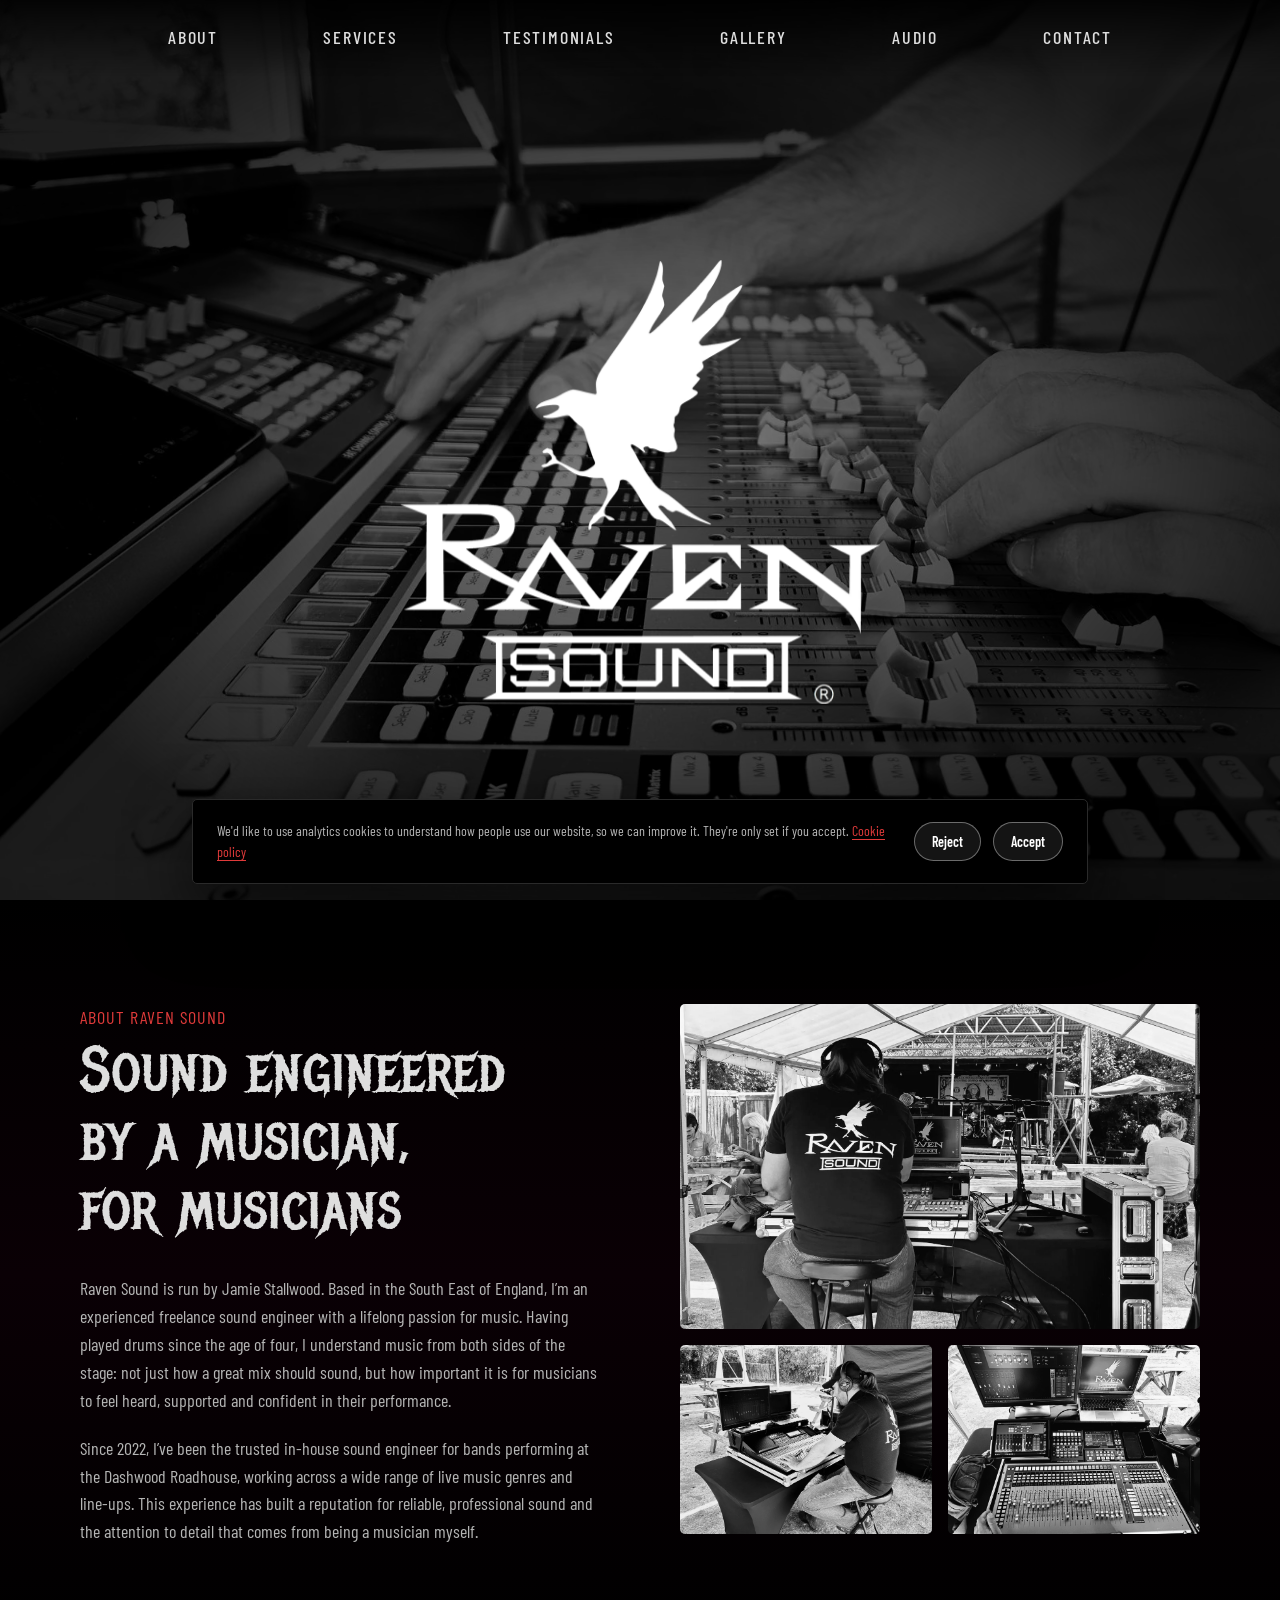
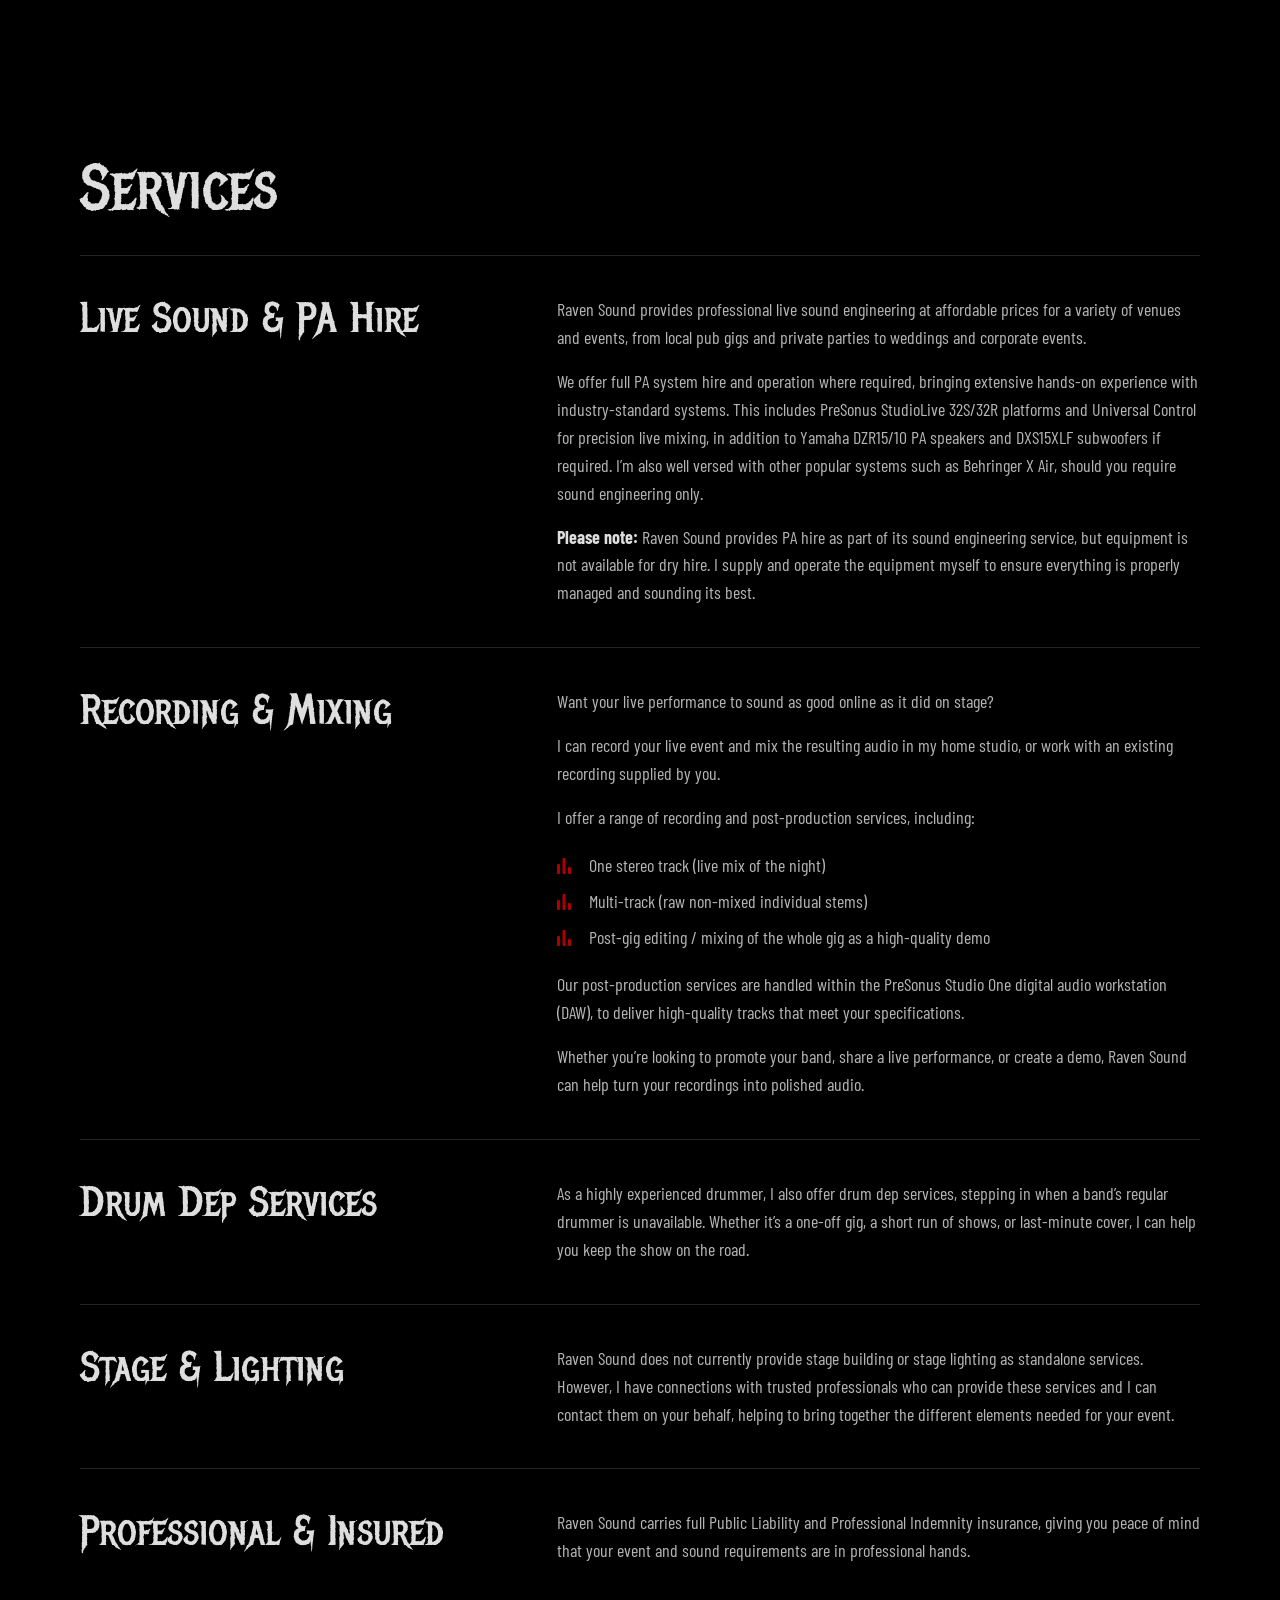
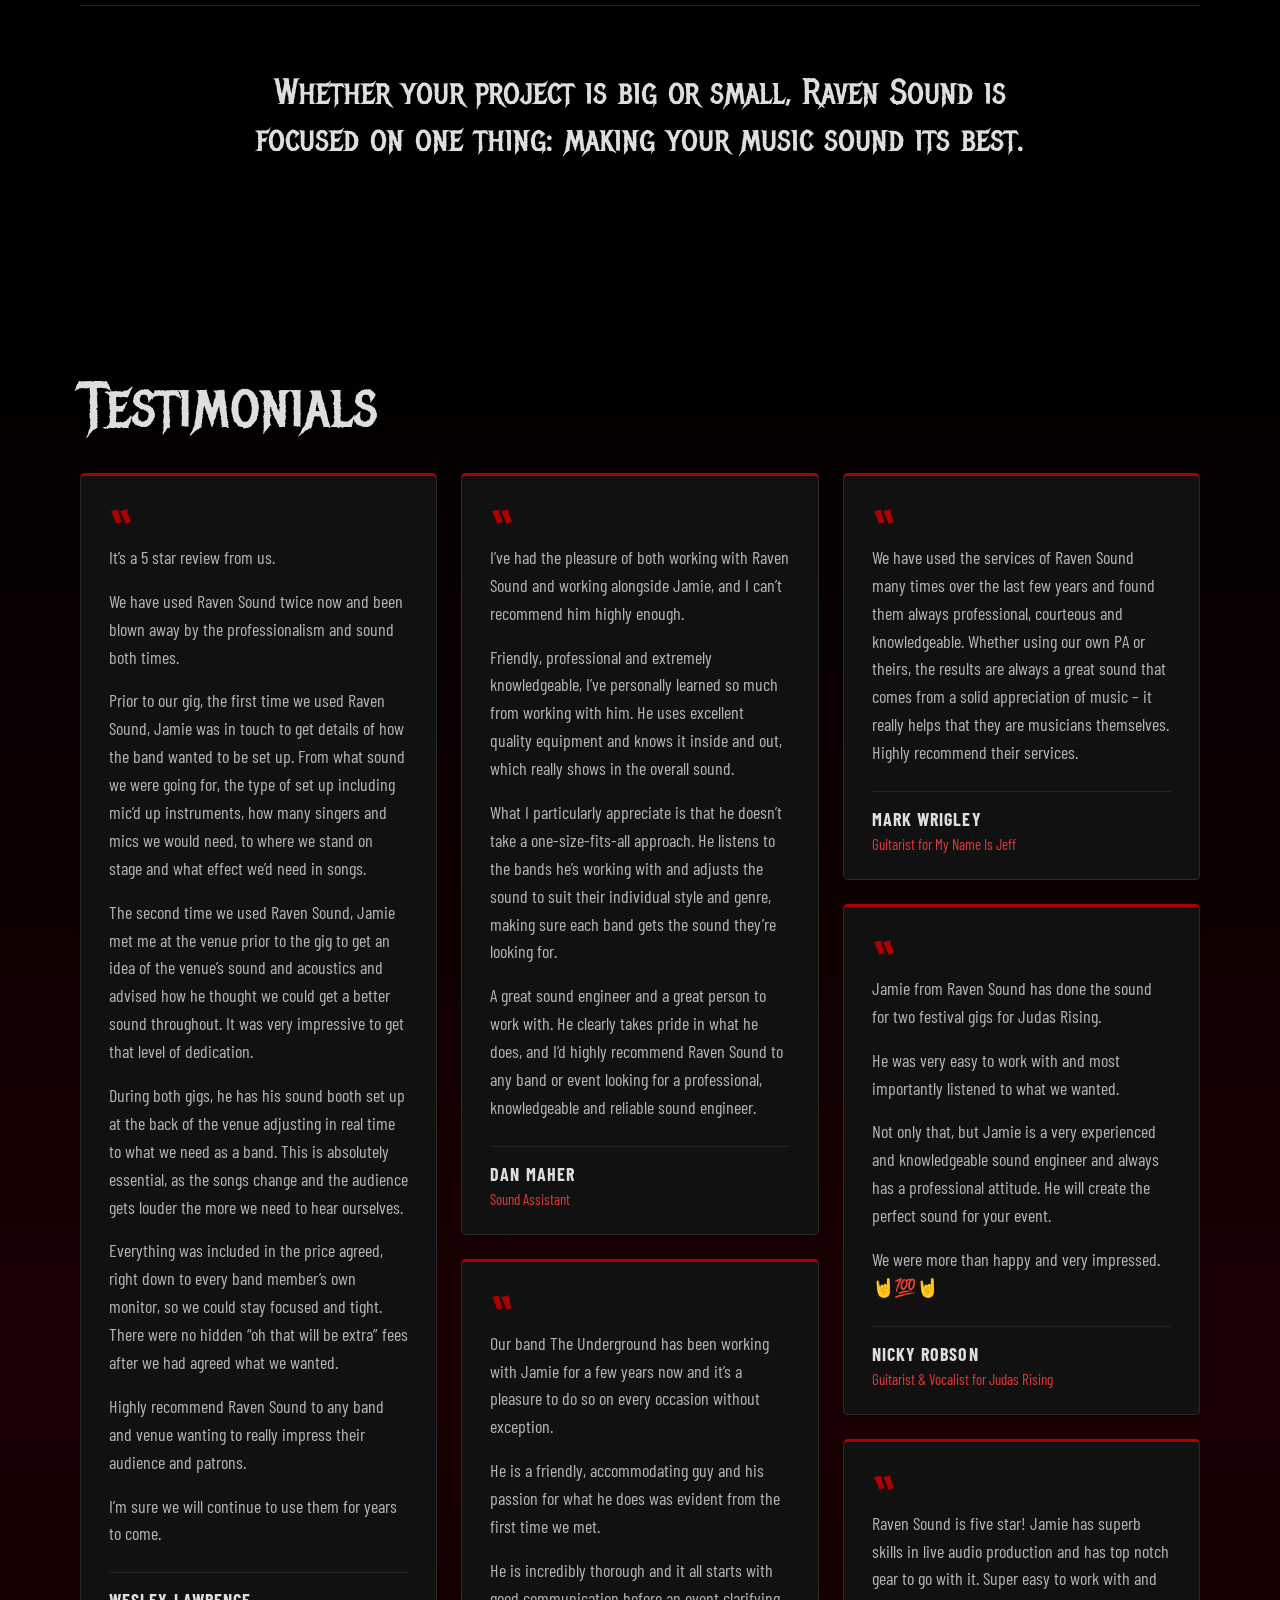
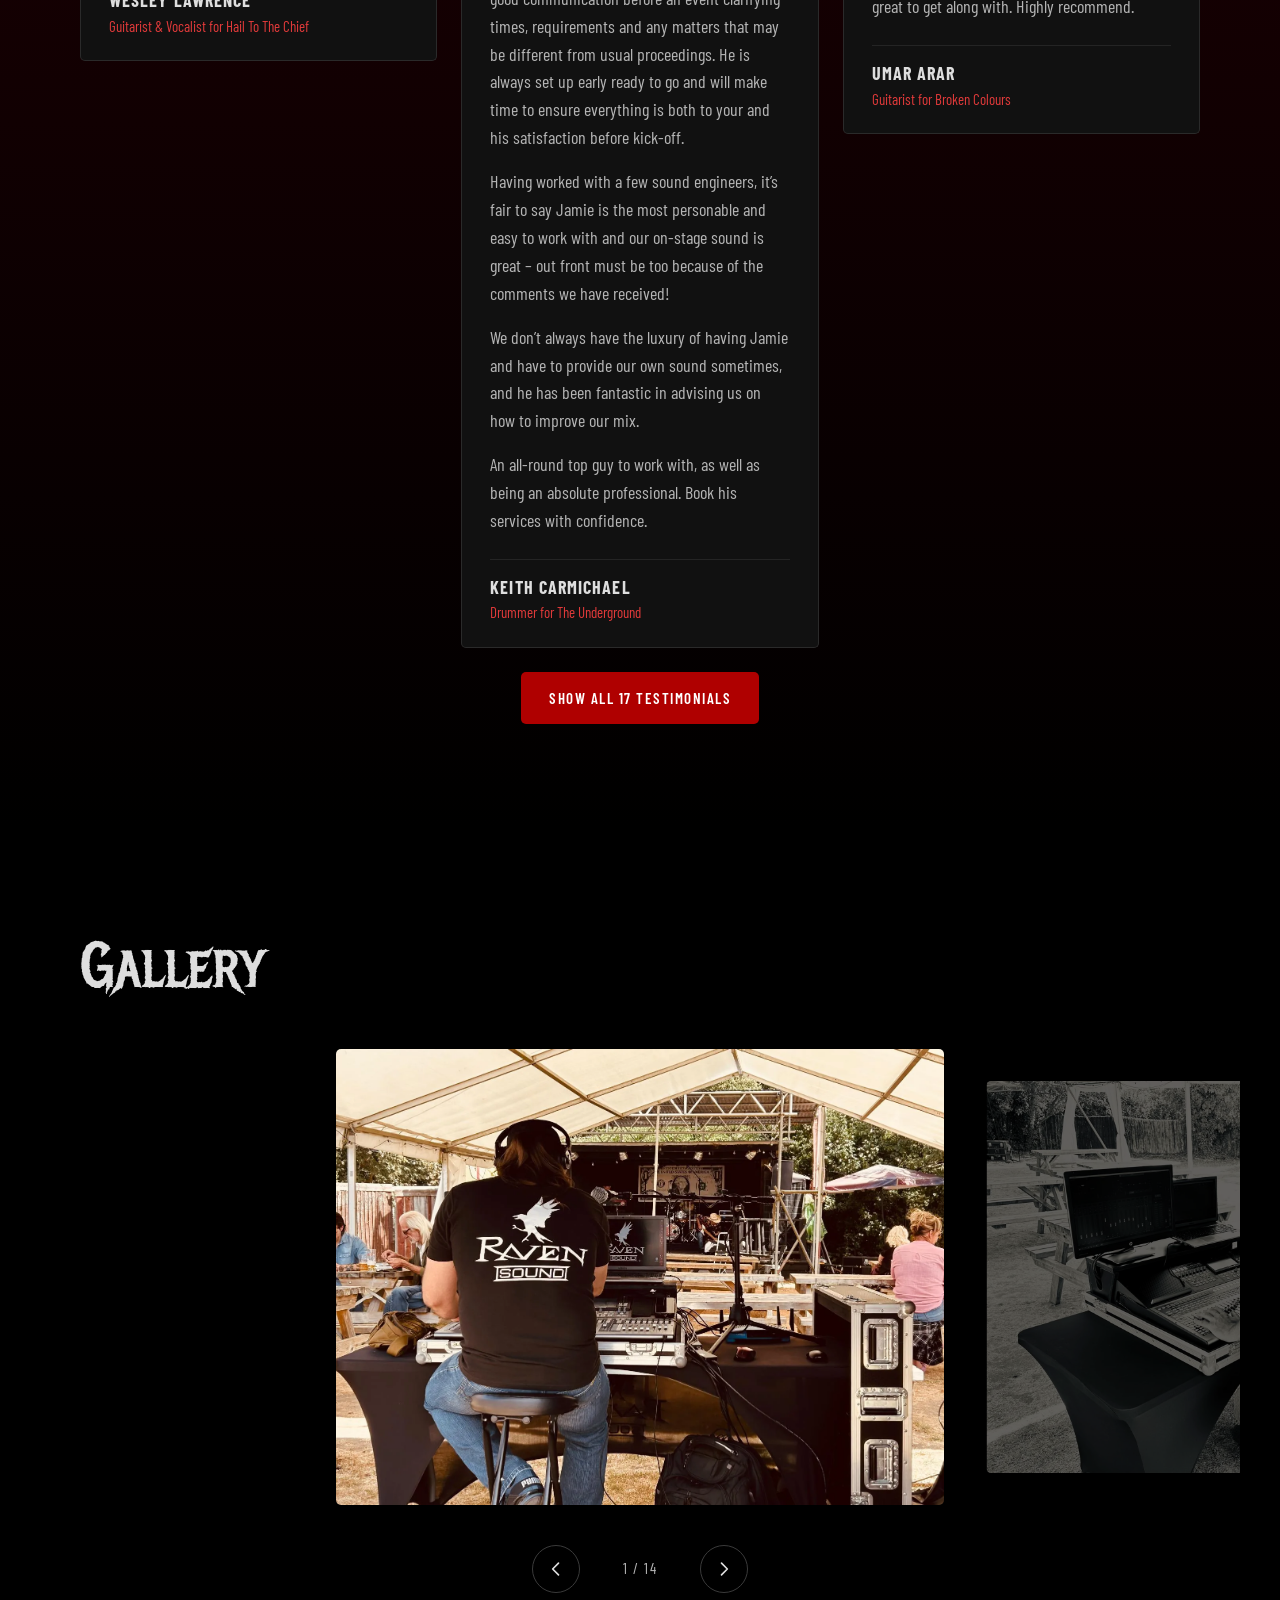
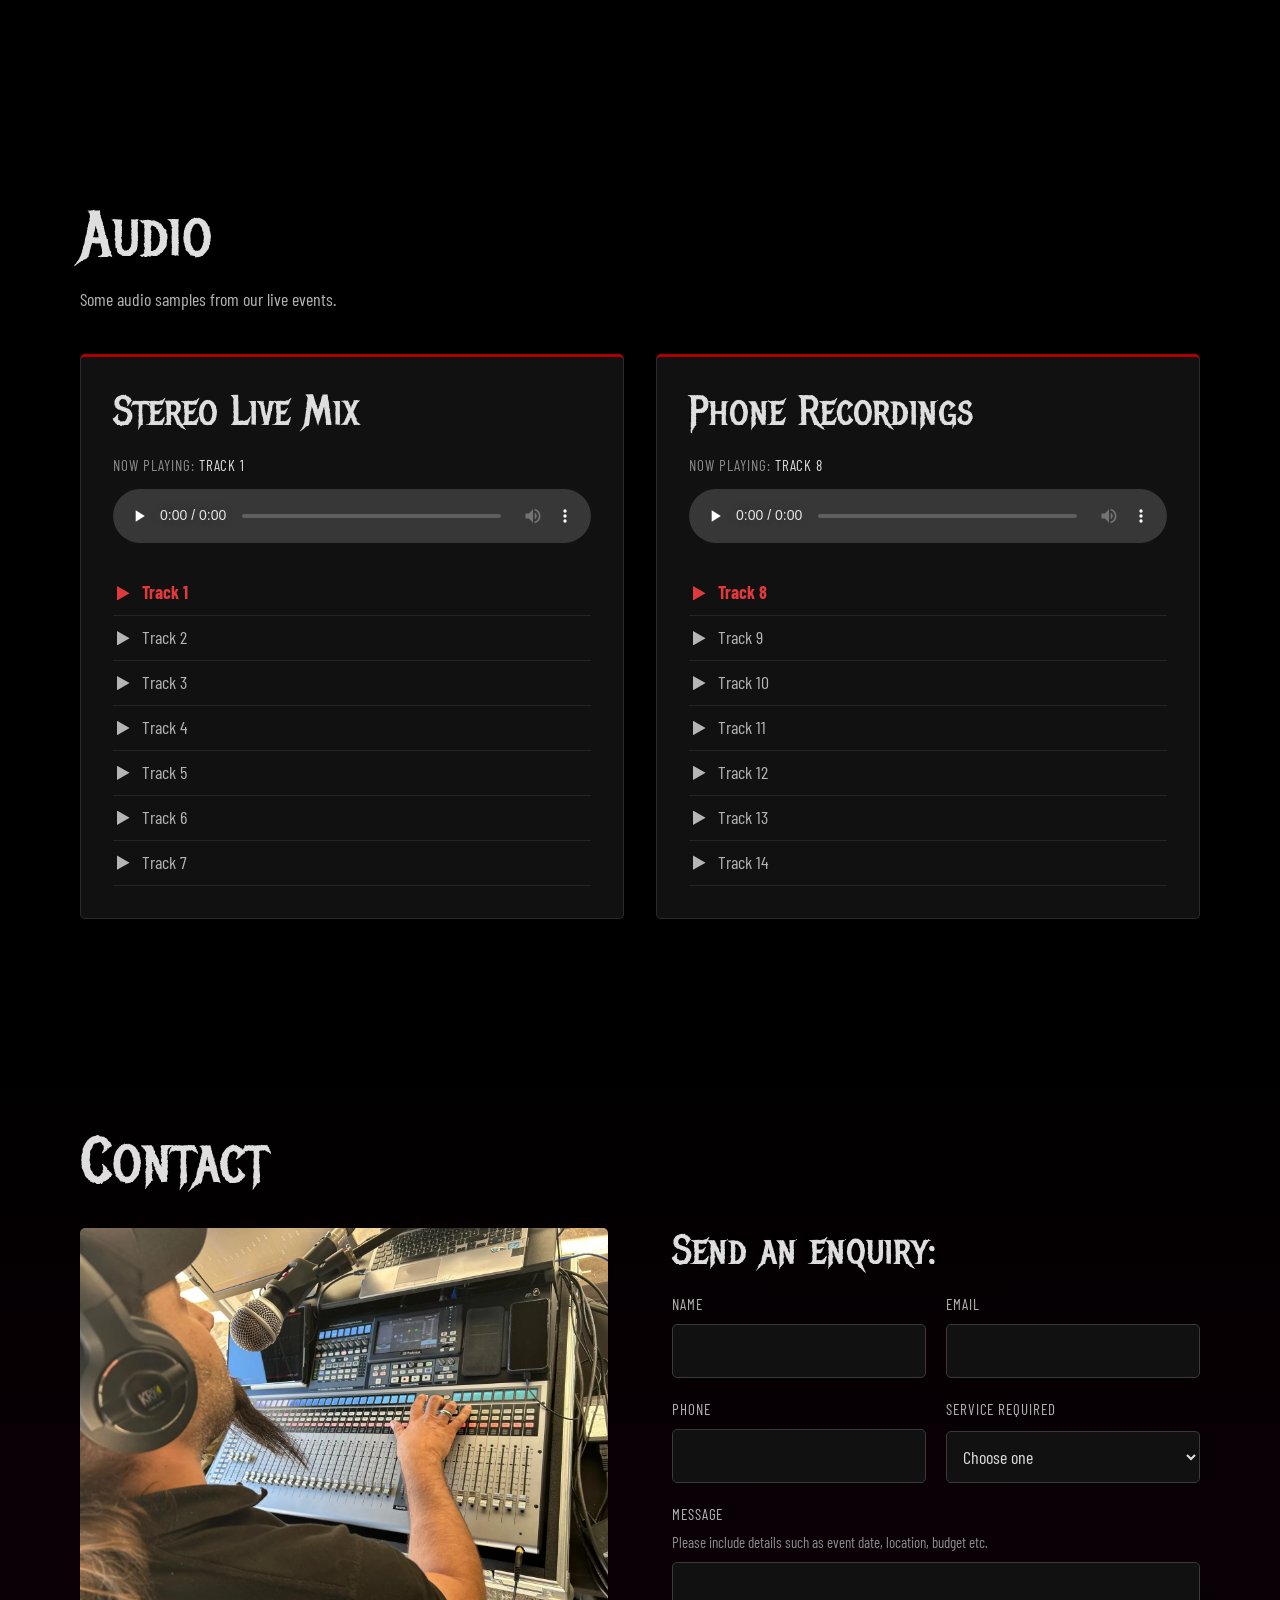
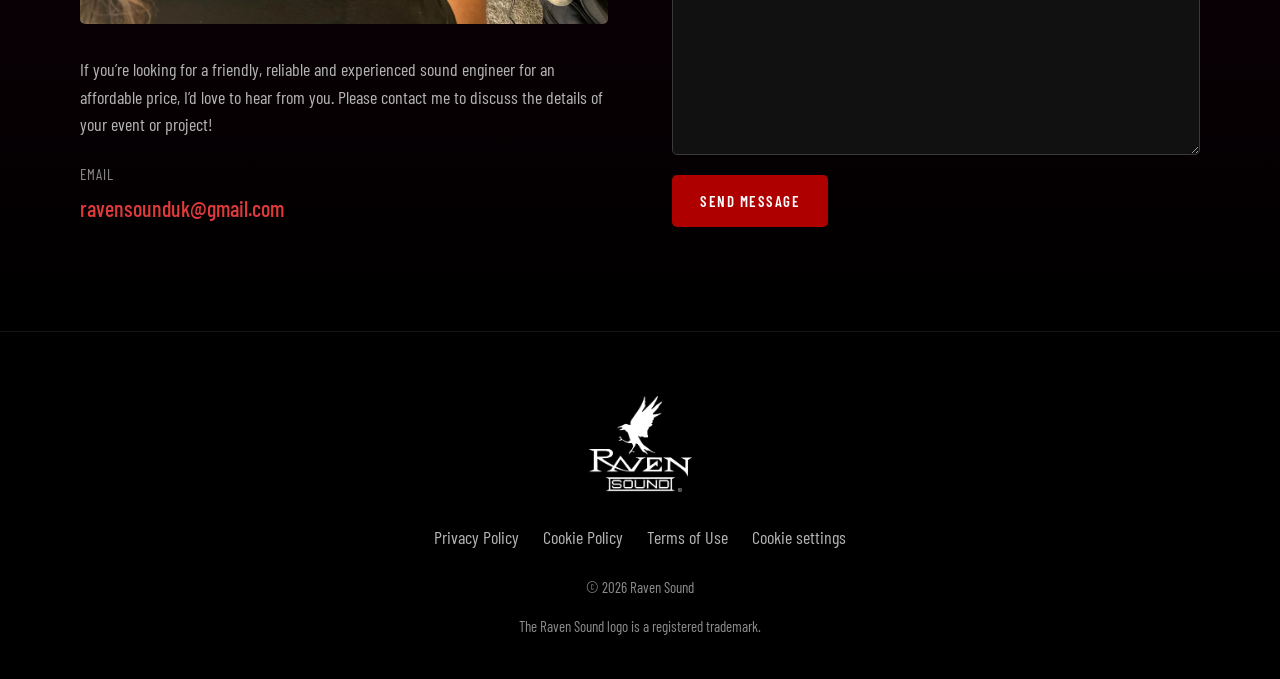
<file: index.html>
<!DOCTYPE html><html lang="en-GB"><head><meta charset="UTF-8"><meta name="viewport" content="width=device-width, initial-scale=1"><title>Raven Sound | Live Sound Engineer &amp; PA Hire, South East England</title><meta name="description" content="Raven Sound: live sound engineering, PA hire, recording and mixing by Jamie Stallwood, an experienced sound engineer and drummer based in the South East of England."><link rel="canonical" href="https://ravensound.co.uk/"><meta property="og:type" content="website"><meta property="og:site_name" content="Raven Sound"><meta property="og:title" content="Raven Sound | Live Sound Engineer &amp; PA Hire, South East England"><meta property="og:description" content="Raven Sound: live sound engineering, PA hire, recording and mixing by Jamie Stallwood, an experienced sound engineer and drummer based in the South East of England."><meta property="og:url" content="https://ravensound.co.uk/"><meta property="og:image" content="https://ravensound.co.uk/assets/images/uploads/share-logo.jpg"><meta property="og:image:width" content="1200"><meta property="og:image:height" content="630"><meta name="twitter:card" content="summary_large_image"><meta name="theme-color" content="#000000"><link rel="icon" type="image/png" href="/assets/icons/favicon.png"><link rel="apple-touch-icon" href="/assets/icons/favicon.png"><link rel="preconnect" href="https://fonts.googleapis.com"><link rel="preconnect" href="https://fonts.gstatic.com" crossorigin><link rel="stylesheet" href="https://fonts.googleapis.com/css?family=Metal+Mania:400,700|Barlow+Condensed:400,500,700&amp;display=swap" data-site-fonts><link rel="stylesheet" href="/css/tokens.css"><style data-site-fonts>:root{--font-display:'Metal Mania','Barlow Condensed',sans-serif;--font-body:'Barlow Condensed','Arial Narrow',sans-serif}</style><link rel="stylesheet" href="/css/base.css"><link rel="stylesheet" href="/css/components.css"><link rel="stylesheet" href="/css/header.css"><link rel="stylesheet" href="/css/sections.css"><link rel="stylesheet" href="/css/footer.css"></head><body><a class="skip-link" href="#main">Skip to content</a><header class="site-header rs-header" data-site-header><nav class="rs-nav" aria-label="Sections"><a class="rs-nav__link" href="/#about">About</a><a class="rs-nav__link" href="/#services">Services</a><a class="rs-nav__link" href="/#testimonials">Testimonials</a><a class="rs-nav__link" href="/#gallery">Gallery</a><a class="rs-nav__link" href="/#audio">Audio</a><a class="rs-nav__link" href="/#contact">Contact</a></nav></header><main id="main"><section id="top" class="rs-hero" data-hero><div class="rs-hero__bg" style="background-image: url('/assets/images/uploads/raven-sound-21.webp')" data-hero-slide aria-hidden="true"></div><div class="rs-hero__bg" style="background-image: url('/assets/images/uploads/raven-sound-26.webp')" data-hero-slide aria-hidden="true"></div><div class="rs-hero__bg" style="background-image: url('/assets/images/uploads/raven-sound-39.webp')" data-hero-slide aria-hidden="true"></div><h1 class="rs-hero__logo"><img src="/assets/images/raven-sound-logo-white.webp" alt="Raven Sound" width="1000" height="924" fetchpriority="high"></h1></section><section id="about" class="section rs-about"><div class="container rs-about__grid"><div><p class="rs-eyebrow">About Raven Sound</p><h2 class="rs-title">Sound engineered by a musician, for musicians</h2><div class="rs-about__body"><p>Raven Sound is run by Jamie Stallwood. Based in the South East of England, I’m an experienced freelance sound engineer with a lifelong passion for music. Having played drums since the age of four, I understand music from both sides of the stage: not just how a great mix should sound, but how important it is for musicians to feel heard, supported and confident in their performance.</p><p>Since 2022, I’ve been the trusted in-house sound engineer for bands performing at the Dashwood Roadhouse, working across a wide range of live music genres and line-ups. This experience has built a reputation for reliable, professional sound and the attention to detail that comes from being a musician myself.</p></div></div><div class="rs-photos"><figure class="rs-photo"><img src="/assets/images/uploads/raven-sound-02.webp" alt="Jamie at the Raven Sound desk under a marquee, with a band on stage behind" loading="lazy"></figure><figure class="rs-photo"><img src="/assets/images/uploads/raven-sound-06.webp" alt="Jamie at the mixing desk" loading="lazy"></figure><figure class="rs-photo"><img src="/assets/images/uploads/raven-sound-29.webp" alt="The Raven Sound desk set-up with monitor, laptop and mixer" loading="lazy"></figure></div></div></section><section id="services" class="section rs-services"><div class="container"><h2 class="rs-title">Services</h2><ol class="rs-services__list"><li class="rs-service"><div class="rs-service__head"><h3 class="rs-service__title">Live Sound &amp; PA Hire</h3></div><div class="rs-service__body rs-prose"><p>Raven Sound provides professional live sound engineering at affordable prices for a variety of venues and events, from local pub gigs and private parties to weddings and corporate events.</p>
<p>We offer full PA system hire and operation where required, bringing extensive hands-on experience with industry-standard systems. This includes PreSonus StudioLive 32S/32R platforms and Universal Control for precision live mixing, in addition to Yamaha DZR15/10 PA speakers and DXS15XLF subwoofers if required. I’m also well versed with other popular systems such as Behringer X Air, should you require sound engineering only.</p>
<p><strong>Please note:</strong> Raven Sound provides PA hire as part of its sound engineering service, but equipment is not available for dry hire. I supply and operate the equipment myself to ensure everything is properly managed and sounding its best.</p></div></li><li class="rs-service"><div class="rs-service__head"><h3 class="rs-service__title">Recording &amp; Mixing</h3></div><div class="rs-service__body rs-prose"><p>Want your live performance to sound as good online as it did on stage?</p>
<p>I can record your live event and mix the resulting audio in my home studio, or work with an existing recording supplied by you.</p>
<p>I offer a range of recording and post-production services, including:</p>
<ul>
<li>One stereo track (live mix of the night)</li>
<li>Multi-track (raw non-mixed individual stems)</li>
<li>Post-gig editing / mixing of the whole gig as a high-quality demo</li>
</ul>
<p>Our post-production services are handled within the PreSonus Studio One digital audio workstation (DAW), to deliver high-quality tracks that meet your specifications.</p>
<p>Whether you’re looking to promote your band, share a live performance, or create a demo, Raven Sound can help turn your recordings into polished audio.</p></div></li><li class="rs-service"><div class="rs-service__head"><h3 class="rs-service__title">Drum Dep Services</h3></div><div class="rs-service__body rs-prose"><p>As a highly experienced drummer, I also offer drum dep services, stepping in when a band’s regular drummer is unavailable. Whether it’s a one-off gig, a short run of shows, or last-minute cover, I can help you keep the show on the road.</p></div></li><li class="rs-service"><div class="rs-service__head"><h3 class="rs-service__title">Stage &amp; Lighting</h3></div><div class="rs-service__body rs-prose"><p>Raven Sound does not currently provide stage building or stage lighting as standalone services. However, I have connections with trusted professionals who can provide these services and I can contact them on your behalf, helping to bring together the different elements needed for your event.</p></div></li><li class="rs-service"><div class="rs-service__head"><h3 class="rs-service__title">Professional &amp; Insured</h3></div><div class="rs-service__body rs-prose"><p>Raven Sound carries full Public Liability and Professional Indemnity insurance, giving you peace of mind that your event and sound requirements are in professional hands.</p></div></li></ol><p class="rs-services__closing">Whether your project is big or small, Raven Sound is focused on one thing: making your music sound its best.</p></div></section><section id="testimonials" class="section rs-testimonials"><div class="container"><h2 class="rs-title">Testimonials</h2><div class="rs-quotes" data-testimonials data-visible="6"><figure class="rs-quote"><blockquote class="rs-quote__text"><p>It’s a 5 star review from us.</p><p>We have used Raven Sound twice now and been blown away by the professionalism and sound both times.</p><p>Prior to our gig, the first time we used Raven Sound, Jamie was in touch to get details of how the band wanted to be set up. From what sound we were going for, the type of set up including mic’d up instruments, how many singers and mics we would need, to where we stand on stage and what effect we’d need in songs.</p><p>The second time we used Raven Sound, Jamie met me at the venue prior to the gig to get an idea of the venue’s sound and acoustics and advised how he thought we could get a better sound throughout. It was very impressive to get that level of dedication.</p><p>During both gigs, he has his sound booth set up at the back of the venue adjusting in real time to what we need as a band. This is absolutely essential, as the songs change and the audience gets louder the more we need to hear ourselves.</p><p>Everything was included in the price agreed, right down to every band member’s own monitor, so we could stay focused and tight. There were no hidden “oh that will be extra” fees after we had agreed what we wanted.</p><p>Highly recommend Raven Sound to any band and venue wanting to really impress their audience and patrons.</p><p>I’m sure we will continue to use them for years to come.</p></blockquote><figcaption class="rs-quote__who"><span class="rs-quote__name">Wesley Lawrence</span><span class="rs-quote__role">Guitarist &amp; Vocalist for Hail To The Chief</span></figcaption></figure><figure class="rs-quote"><blockquote class="rs-quote__text"><p>I’ve had the pleasure of both working with Raven Sound and working alongside Jamie, and I can’t recommend him highly enough.</p><p>Friendly, professional and extremely knowledgeable, I’ve personally learned so much from working with him. He uses excellent quality equipment and knows it inside and out, which really shows in the overall sound.</p><p>What I particularly appreciate is that he doesn’t take a one-size-fits-all approach. He listens to the bands he’s working with and adjusts the sound to suit their individual style and genre, making sure each band gets the sound they’re looking for.</p><p>A great sound engineer and a great person to work with. He clearly takes pride in what he does, and I’d highly recommend Raven Sound to any band or event looking for a professional, knowledgeable and reliable sound engineer.</p></blockquote><figcaption class="rs-quote__who"><span class="rs-quote__name">Dan Maher</span><span class="rs-quote__role">Sound Assistant</span></figcaption></figure><figure class="rs-quote"><blockquote class="rs-quote__text"><p>Our band The Underground has been working with Jamie for a few years now and it’s a pleasure to do so on every occasion without exception.</p><p>He is a friendly, accommodating guy and his passion for what he does was evident from the first time we met.</p><p>He is incredibly thorough and it all starts with good communication before an event clarifying times, requirements and any matters that may be different from usual proceedings. He is always set up early ready to go and will make time to ensure everything is both to your and his satisfaction before kick-off.</p><p>Having worked with a few sound engineers, it’s fair to say Jamie is the most personable and easy to work with and our on-stage sound is great – out front must be too because of the comments we have received!</p><p>We don’t always have the luxury of having Jamie and have to provide our own sound sometimes, and he has been fantastic in advising us on how to improve our mix.</p><p>An all-round top guy to work with, as well as being an absolute professional. Book his services with confidence.</p></blockquote><figcaption class="rs-quote__who"><span class="rs-quote__name">Keith Carmichael</span><span class="rs-quote__role">Drummer for The Underground</span></figcaption></figure><figure class="rs-quote"><blockquote class="rs-quote__text"><p>We have used the services of Raven Sound many times over the last few years and found them always professional, courteous and knowledgeable. Whether using our own PA or theirs, the results are always a great sound that comes from a solid appreciation of music – it really helps that they are musicians themselves. Highly recommend their services.</p></blockquote><figcaption class="rs-quote__who"><span class="rs-quote__name">Mark Wrigley</span><span class="rs-quote__role">Guitarist for My Name Is Jeff</span></figcaption></figure><figure class="rs-quote"><blockquote class="rs-quote__text"><p>Jamie from Raven Sound has done the sound for two festival gigs for Judas Rising.</p><p>He was very easy to work with and most importantly listened to what we wanted.</p><p>Not only that, but Jamie is a very experienced and knowledgeable sound engineer and always has a professional attitude. He will create the perfect sound for your event.</p><p>We were more than happy and very impressed. 🤘💯🤘</p></blockquote><figcaption class="rs-quote__who"><span class="rs-quote__name">Nicky Robson</span><span class="rs-quote__role">Guitarist &amp; Vocalist for Judas Rising</span></figcaption></figure><figure class="rs-quote"><blockquote class="rs-quote__text"><p>Raven Sound is five star! Jamie has superb skills in live audio production and has top notch gear to go with it. Super easy to work with and great to get along with. Highly recommend.</p></blockquote><figcaption class="rs-quote__who"><span class="rs-quote__name">Umar Arar</span><span class="rs-quote__role">Guitarist for Broken Colours</span></figcaption></figure><figure class="rs-quote"><blockquote class="rs-quote__text"><p>I’ve worked with Jamie on a number of shows and he is one of the most professional live engineers I’ve encountered. He is vastly knowledgeable about sound staging, and has the ability to put his knowledge into practice. He is always punctual and respectful to both artists and venue management. He uses top tier equipment as well, which always makes for a superb sounding system. I would never hesitate in using his services for any size show. To top it off, he is a genuinely great guy.</p></blockquote><figcaption class="rs-quote__who"><span class="rs-quote__name">Adam Critchfield</span><span class="rs-quote__role">Bassist for These Certain People</span></figcaption></figure><figure class="rs-quote"><blockquote class="rs-quote__text"><p>I’ve worked with Jamie since he first founded the famous Roadhouse Rats band.</p><p>He’s an excellent musician and sound engineer, and knows both his drum kit and sound kit inside out.</p><p>Jamie genuinely cares about putting on a great show and making it sound great for the audience. He’s also a good crack. Hire this man immediately.</p></blockquote><figcaption class="rs-quote__who"><span class="rs-quote__name">Josh Lancaster</span><span class="rs-quote__role">Sound Engineer</span></figcaption></figure><figure class="rs-quote"><blockquote class="rs-quote__text"><p>Raven Sound have done the sound for our band Crockets Rockets on three occasions.</p><p>We are a six-piece band and Jamie has provided the perfect set up for us and an excellent sound. We look forward to working with Raven Sound again in the future.🎷</p></blockquote><figcaption class="rs-quote__who"><span class="rs-quote__name">Dave Weston</span><span class="rs-quote__role">Drummer for Crockets Rockets</span></figcaption></figure><figure class="rs-quote"><blockquote class="rs-quote__text"><p>I and my band have used Jamie a number of times over the years, and we have always been delighted with the service he has given us. He is very efficient and always makes us sound great. Indeed, for anyone requiring a premium sound engineering service, I would definitely recommend Raven Sound.</p></blockquote><figcaption class="rs-quote__who"><span class="rs-quote__name">George Jack</span><span class="rs-quote__role">Vocalist for Big George &amp; The Brothers Of Blues</span></figcaption></figure><figure class="rs-quote"><blockquote class="rs-quote__text"><p>I have been a regular at the Dashwood Roadhouse for years &amp; loved the outside stage for those summer gigs, and getting the sound right outside is a pretty tall order, but suddenly it was excellent, well balanced &amp; clear, which is when I walked over to the sound desk to congratulate the engineer on a good job. In winter, the gigs are inside, but the same well balanced &amp; clear sound is the result of the close control by Raven Sound.</p></blockquote><figcaption class="rs-quote__who"><span class="rs-quote__name">Wally Wombat</span><span class="rs-quote__role">WycombeMusicScene</span></figcaption></figure><figure class="rs-quote"><blockquote class="rs-quote__text"><p>Jamie has done the sound for my band The Way Back several times. It&#39;s a good sounding PA, but good equipment is only half the job. Jamie knows how to use it. Always gets a good quick drum sound. Vocal monitors are always clear and audible, plus I like it when he adds complimentary digital delay to enhance vocals. That&#39;s the icing on the cake. Thank you, Jamie.</p></blockquote><figcaption class="rs-quote__who"><span class="rs-quote__name">Keith Young</span><span class="rs-quote__role">Guitarist &amp; Vocalist for The Way Back</span></figcaption></figure><figure class="rs-quote"><blockquote class="rs-quote__text"><p>SkaSoulsUK have played a fair few gigs with Jamie doing the sound, and it’s been flawless every time. Great guy, either way a great understanding of sound and instrumentation. Drums always sound amazing (probably because he’s a drummer). Would highly recommend his services for all functions.</p></blockquote><figcaption class="rs-quote__who"><span class="rs-quote__name">Dayle Shaw</span><span class="rs-quote__role">Keyboardist &amp; Vocalist for SkaSoulsUK</span></figcaption></figure><figure class="rs-quote"><blockquote class="rs-quote__text"><p>I&#39;m very happy to recommend Jamie who has worked with The Groove Generation as our sound engineer. Jamie is reliable, professional and a great person to have around. He knows his job extremely well, gets a great sound for the band, and is always easy to work with. We would happily recommend him to any band or venue.</p></blockquote><figcaption class="rs-quote__who"><span class="rs-quote__name">Rom Romo</span><span class="rs-quote__role">Guitarist for The Groove Generation (TGG)</span></figcaption></figure><figure class="rs-quote"><blockquote class="rs-quote__text"><p>I’ve worked with Jamie a few times and have really enjoyed the sound he has produced for me and the band. Done a mix of inside and outside gigs and Jamie made sure that we could all hear everything we needed to. Great sound and great guy! Would 100% recommend. 🤘</p></blockquote><figcaption class="rs-quote__who"><span class="rs-quote__name">Eve Hodgkins</span><span class="rs-quote__role">Vocalist for Blink Of An Eye</span></figcaption></figure><figure class="rs-quote"><blockquote class="rs-quote__text"><p>Jamie is one of the most professional sound engineers I know. His gear is high quality and he knows it inside out. His expertise and experience really shows at every gig.</p><p>He helped me set up my vocal sound properly, fine-tuning the EQ and cutting out feedback, and the difference was huge. I can hear myself clearly on stage and the vocals sound great out front. I wouldn&#39;t hesitate to recommend Raven Sound.</p></blockquote><figcaption class="rs-quote__who"><span class="rs-quote__name">Simon Clay</span><span class="rs-quote__role">Vocalist for The Roadhouse Rats</span></figcaption></figure><figure class="rs-quote"><blockquote class="rs-quote__text"><p>We have used Raven Sound on a few occasions for our band&#39;s PA needs. He always arrives on time and sets up the equipment with plenty of time for sound checking. The equipment he provides is always good quality and suitable for the venue size.  Jamie, the sound engineer, really knows his stuff. We always get good comments from the audience about the sound quality. Cannot recommend them highly enough.</p></blockquote><figcaption class="rs-quote__who"><span class="rs-quote__name">Richard Maher</span><span class="rs-quote__role">Bassist for De-Phunkt</span></figcaption></figure></div><p class="rs-quotes__more" data-testimonials-more hidden><button type="button" class="btn rs-btn">Show all 17 testimonials</button></p></div></section><section id="gallery" class="section rs-gallery-section"><div class="container"><h2 class="rs-title">Gallery</h2></div><div class="rs-gallery" data-gallery><ul class="rs-gallery__track" data-gallery-track><li class="rs-gallery__slide" data-gallery-slide><a href="/assets/images/uploads/raven-sound-02.webp" data-gallery-open aria-label="Enlarge photo 1 of 14: Jamie at the Raven Sound desk under a marquee, with a band on stage behind"><img src="/assets/images/uploads/raven-sound-02.webp" alt="Jamie at the Raven Sound desk under a marquee, with a band on stage behind" loading="lazy"></a></li><li class="rs-gallery__slide" data-gallery-slide><a href="/assets/images/uploads/raven-sound-06.webp" data-gallery-open aria-label="Enlarge photo 2 of 14: Jamie at the mixing desk"><img src="/assets/images/uploads/raven-sound-06.webp" alt="Jamie at the mixing desk" loading="lazy"></a></li><li class="rs-gallery__slide" data-gallery-slide><a href="/assets/images/uploads/raven-sound-10.webp" data-gallery-open aria-label="Enlarge photo 3 of 14: Jamie mixing a live show from the sound tent"><img src="/assets/images/uploads/raven-sound-10.webp" alt="Jamie mixing a live show from the sound tent" loading="lazy"></a></li><li class="rs-gallery__slide" data-gallery-slide><a href="/assets/images/uploads/raven-sound-14.webp" data-gallery-open aria-label="Enlarge photo 4 of 14: Jamie working the desk at an outdoor gig"><img src="/assets/images/uploads/raven-sound-14.webp" alt="Jamie working the desk at an outdoor gig" loading="lazy"></a></li><li class="rs-gallery__slide" data-gallery-slide><a href="/assets/images/uploads/raven-sound-17.webp" data-gallery-open aria-label="Enlarge photo 5 of 14: Jamie at the mixing desk wearing headphones"><img src="/assets/images/uploads/raven-sound-17.webp" alt="Jamie at the mixing desk wearing headphones" loading="lazy"></a></li><li class="rs-gallery__slide" data-gallery-slide><a href="/assets/images/uploads/raven-sound-21.webp" data-gallery-open aria-label="Enlarge photo 6 of 14: Hands on the faders of the mixing desk"><img src="/assets/images/uploads/raven-sound-21.webp" alt="Hands on the faders of the mixing desk" loading="lazy"></a></li><li class="rs-gallery__slide" data-gallery-slide><a href="/assets/images/uploads/raven-sound-26.webp" data-gallery-open aria-label="Enlarge photo 7 of 14: The mixing desk set up outdoors at the Dashwood Roadhouse"><img src="/assets/images/uploads/raven-sound-26.webp" alt="The mixing desk set up outdoors at the Dashwood Roadhouse" loading="lazy"></a></li><li class="rs-gallery__slide" data-gallery-slide><a href="/assets/images/uploads/raven-sound-29.webp" data-gallery-open aria-label="Enlarge photo 8 of 14: The Raven Sound desk set-up with monitor, laptop and mixer"><img src="/assets/images/uploads/raven-sound-29.webp" alt="The Raven Sound desk set-up with monitor, laptop and mixer" loading="lazy"></a></li><li class="rs-gallery__slide" data-gallery-slide><a href="/assets/images/uploads/raven-sound-31.webp" data-gallery-open aria-label="Enlarge photo 9 of 14: The sound desk facing the outdoor stage"><img src="/assets/images/uploads/raven-sound-31.webp" alt="The sound desk facing the outdoor stage" loading="lazy"></a></li><li class="rs-gallery__slide" data-gallery-slide><a href="/assets/images/uploads/raven-sound-32.webp" data-gallery-open aria-label="Enlarge photo 10 of 14: The mixing desk with its monitor and laptop"><img src="/assets/images/uploads/raven-sound-32.webp" alt="The mixing desk with its monitor and laptop" loading="lazy"></a></li><li class="rs-gallery__slide" data-gallery-slide><a href="/assets/images/uploads/raven-sound-33.webp" data-gallery-open aria-label="Enlarge photo 11 of 14: The mixing desk in its flight case, ready for an outdoor show"><img src="/assets/images/uploads/raven-sound-33.webp" alt="The mixing desk in its flight case, ready for an outdoor show" loading="lazy"></a></li><li class="rs-gallery__slide" data-gallery-slide><a href="/assets/images/uploads/raven-sound-39.webp" data-gallery-open aria-label="Enlarge photo 12 of 14: Close-up of the mixing desk"><img src="/assets/images/uploads/raven-sound-39.webp" alt="Close-up of the mixing desk" loading="lazy"></a></li><li class="rs-gallery__slide" data-gallery-slide><a href="/assets/images/uploads/raven-sound-44.webp" data-gallery-open aria-label="Enlarge photo 13 of 14: Stage racks and cabling"><img src="/assets/images/uploads/raven-sound-44.webp" alt="Stage racks and cabling" loading="lazy"></a></li><li class="rs-gallery__slide" data-gallery-slide><a href="/assets/images/uploads/raven-sound-50.webp" data-gallery-open aria-label="Enlarge photo 14 of 14: An amp and microphone on stage"><img src="/assets/images/uploads/raven-sound-50.webp" alt="An amp and microphone on stage" loading="lazy"></a></li></ul><div class="rs-gallery__controls"><button type="button" class="rs-arrow" data-gallery-prev aria-label="Previous photo"><svg viewBox="0 0 24 24" aria-hidden="true"><path d="M15 5l-7 7 7 7"></path></svg></button><span class="rs-gallery__count" data-gallery-count aria-live="polite"></span><button type="button" class="rs-arrow" data-gallery-next aria-label="Next photo"><svg viewBox="0 0 24 24" aria-hidden="true"><path d="M9 5l7 7-7 7"></path></svg></button></div><dialog class="rs-lightbox" data-lightbox aria-label="Enlarged photo"><img class="rs-lightbox__img" data-lightbox-img alt=""><button type="button" class="rs-arrow rs-lightbox__prev" data-lightbox-prev aria-label="Previous photo"><svg viewBox="0 0 24 24" aria-hidden="true"><path d="M15 5l-7 7 7 7"></path></svg></button><button type="button" class="rs-arrow rs-lightbox__next" data-lightbox-next aria-label="Next photo"><svg viewBox="0 0 24 24" aria-hidden="true"><path d="M9 5l7 7-7 7"></path></svg></button><button type="button" class="rs-arrow rs-lightbox__close" data-lightbox-close aria-label="Close"><svg viewBox="0 0 24 24" aria-hidden="true"><path d="M6 6l12 12M18 6L6 18"></path></svg></button></dialog></div></section><section id="audio" class="section rs-audio"><div class="container"><h2 class="rs-title">Audio</h2><p class="rs-audio__intro">Some audio samples from our live events.</p><div class="rs-players"><div class="rs-player" data-player><h3 class="rs-subtitle">Stereo Live Mix</h3><p class="rs-player__now"><span>Now playing:</span> <span data-player-now>Track 1</span></p><audio controls preload="none" src="/assets/audio/stereo-live-mix-track-1.mp3" data-player-audio></audio><ol class="rs-player__tracks"><li><a class="rs-player__track" href="/assets/audio/stereo-live-mix-track-1.mp3" data-player-track aria-current="true"><span class="rs-player__icon" aria-hidden="true"></span>Track 1</a></li><li><a class="rs-player__track" href="/assets/audio/stereo-live-mix-track-2.mp3" data-player-track><span class="rs-player__icon" aria-hidden="true"></span>Track 2</a></li><li><a class="rs-player__track" href="/assets/audio/stereo-live-mix-track-3.mp3" data-player-track><span class="rs-player__icon" aria-hidden="true"></span>Track 3</a></li><li><a class="rs-player__track" href="/assets/audio/stereo-live-mix-track-4.mp3" data-player-track><span class="rs-player__icon" aria-hidden="true"></span>Track 4</a></li><li><a class="rs-player__track" href="/assets/audio/stereo-live-mix-track-5.mp3" data-player-track><span class="rs-player__icon" aria-hidden="true"></span>Track 5</a></li><li><a class="rs-player__track" href="/assets/audio/stereo-live-mix-track-6.mp3" data-player-track><span class="rs-player__icon" aria-hidden="true"></span>Track 6</a></li><li><a class="rs-player__track" href="/assets/audio/stereo-live-mix-track-7.mp3" data-player-track><span class="rs-player__icon" aria-hidden="true"></span>Track 7</a></li></ol></div><div class="rs-player" data-player><h3 class="rs-subtitle">Phone Recordings</h3><p class="rs-player__now"><span>Now playing:</span> <span data-player-now>Track 8</span></p><audio controls preload="none" src="/assets/audio/phone-recording-track-8.mp3" data-player-audio></audio><ol class="rs-player__tracks"><li><a class="rs-player__track" href="/assets/audio/phone-recording-track-8.mp3" data-player-track aria-current="true"><span class="rs-player__icon" aria-hidden="true"></span>Track 8</a></li><li><a class="rs-player__track" href="/assets/audio/phone-recording-track-9.mp3" data-player-track><span class="rs-player__icon" aria-hidden="true"></span>Track 9</a></li><li><a class="rs-player__track" href="/assets/audio/phone-recording-track-10.mp3" data-player-track><span class="rs-player__icon" aria-hidden="true"></span>Track 10</a></li><li><a class="rs-player__track" href="/assets/audio/phone-recording-track-11.mp3" data-player-track><span class="rs-player__icon" aria-hidden="true"></span>Track 11</a></li><li><a class="rs-player__track" href="/assets/audio/phone-recording-track-12.mp3" data-player-track><span class="rs-player__icon" aria-hidden="true"></span>Track 12</a></li><li><a class="rs-player__track" href="/assets/audio/phone-recording-track-13.mp3" data-player-track><span class="rs-player__icon" aria-hidden="true"></span>Track 13</a></li><li><a class="rs-player__track" href="/assets/audio/phone-recording-track-14.mp3" data-player-track><span class="rs-player__icon" aria-hidden="true"></span>Track 14</a></li></ol></div></div></div></section><section id="contact" class="section rs-contact"><div class="container"><h2 class="rs-title">Contact</h2><div class="rs-contact__grid"><div><img class="rs-contact__image" src="/assets/images/uploads/raven-sound-17.webp" alt="Jamie at the mixing desk wearing headphones" loading="lazy"><p class="rs-contact__intro">If you’re looking for a friendly, reliable and experienced sound engineer for an affordable price, I’d love to hear from you. Please contact me to discuss the details of your event or project!</p><p class="rs-contact__email"><span class="rs-contact__label">Email</span><a href="mailto:ravensounduk@gmail.com">ravensounduk@gmail.com</a></p></div><div><h3 class="rs-subtitle">Send an enquiry:</h3><form class="rs-form" action="https://api.web3forms.com/submit" method="POST" data-contact-form><fieldset class="rs-form__fields"><label class="rs-form__field"><span>Name</span><input type="text" name="name" autocomplete="name" required></label><label class="rs-form__field"><span>Email</span><input type="email" name="email" autocomplete="email" required></label><label class="rs-form__field"><span>Phone</span><input type="tel" name="phone" autocomplete="tel"></label><label class="rs-form__field"><span>Service required</span><select name="service" required><option value="">Choose one</option><option>Live Sound with PA Hire</option><option>Live Sound without PA Hire</option><option>Recording &amp; Mixing</option><option>Drum Dep</option><option>Other</option></select></label><label class="rs-form__field rs-form__field--wide"><span>Message</span><small class="rs-form__hint">Please include details such as event date, location, budget etc.</small><textarea name="message" rows="6" required></textarea></label><!-- Web3Forms settings: replies go to the visitor's email address by default. --><input type="hidden" name="access_key" value="b7d895bc-b6a4-4fa2-be82-4f82347e906a"><input type="hidden" name="subject" value="New enquiry from the Raven Sound website"><input type="hidden" name="from_name" value="Raven Sound website"><input type="checkbox" name="botcheck" class="rs-form__trap" tabindex="-1" autocomplete="off" aria-hidden="true"><button type="submit" class="btn rs-btn">Send message</button></fieldset><p class="rs-form__status" data-form-status role="status" hidden></p></form><template data-form-thanks><p class="rs-form__thanks">Thanks for getting in touch. Your message has been sent and I’ll get back to you as soon as I can.</p></template></div></div></div></section></main><footer class="site-footer rs-footer"><div class="container rs-footer__inner"><a href="/" class="rs-footer__logo" aria-label="Raven Sound home"><img src="/assets/images/raven-sound-logo-white.webp" alt="" width="1000" height="924" loading="lazy"></a><div class="rs-footer__legal"><a href="/privacy-policy/">Privacy Policy</a><a href="/cookies/">Cookie Policy</a><a href="/terms-of-use/">Terms of Use</a><button type="button" class="site-footer__consent" data-consent-open hidden>Cookie settings</button></div><p class="rs-footer__small">© 2026 Raven Sound</p><p class="rs-footer__small">The Raven Sound logo is a registered trademark.</p></div></footer><script type="application/json" id="consent-config">{"analyticsId":"G-T94LZKK363","liveHosts":["ravensound.co.uk","www.ravensound.co.uk"]}</script><div class="consent-banner" data-consent-banner role="region" aria-label="Cookie consent" hidden><div class="consent-banner__inner"><p class="consent-banner__text">We&#39;d like to use analytics cookies to understand how people use our website, so we can improve it. They&#39;re only set if you accept. <a href="/cookies/">Cookie policy</a></p><div class="btn-group consent-banner__actions"><button type="button" class="btn btn--outline-on-dark btn--sm" data-consent="denied">Reject</button><button type="button" class="btn btn--outline-on-dark btn--sm" data-consent="granted">Accept</button></div></div></div><script type="module" src="/js/main.js"></script></body></html>
</file>
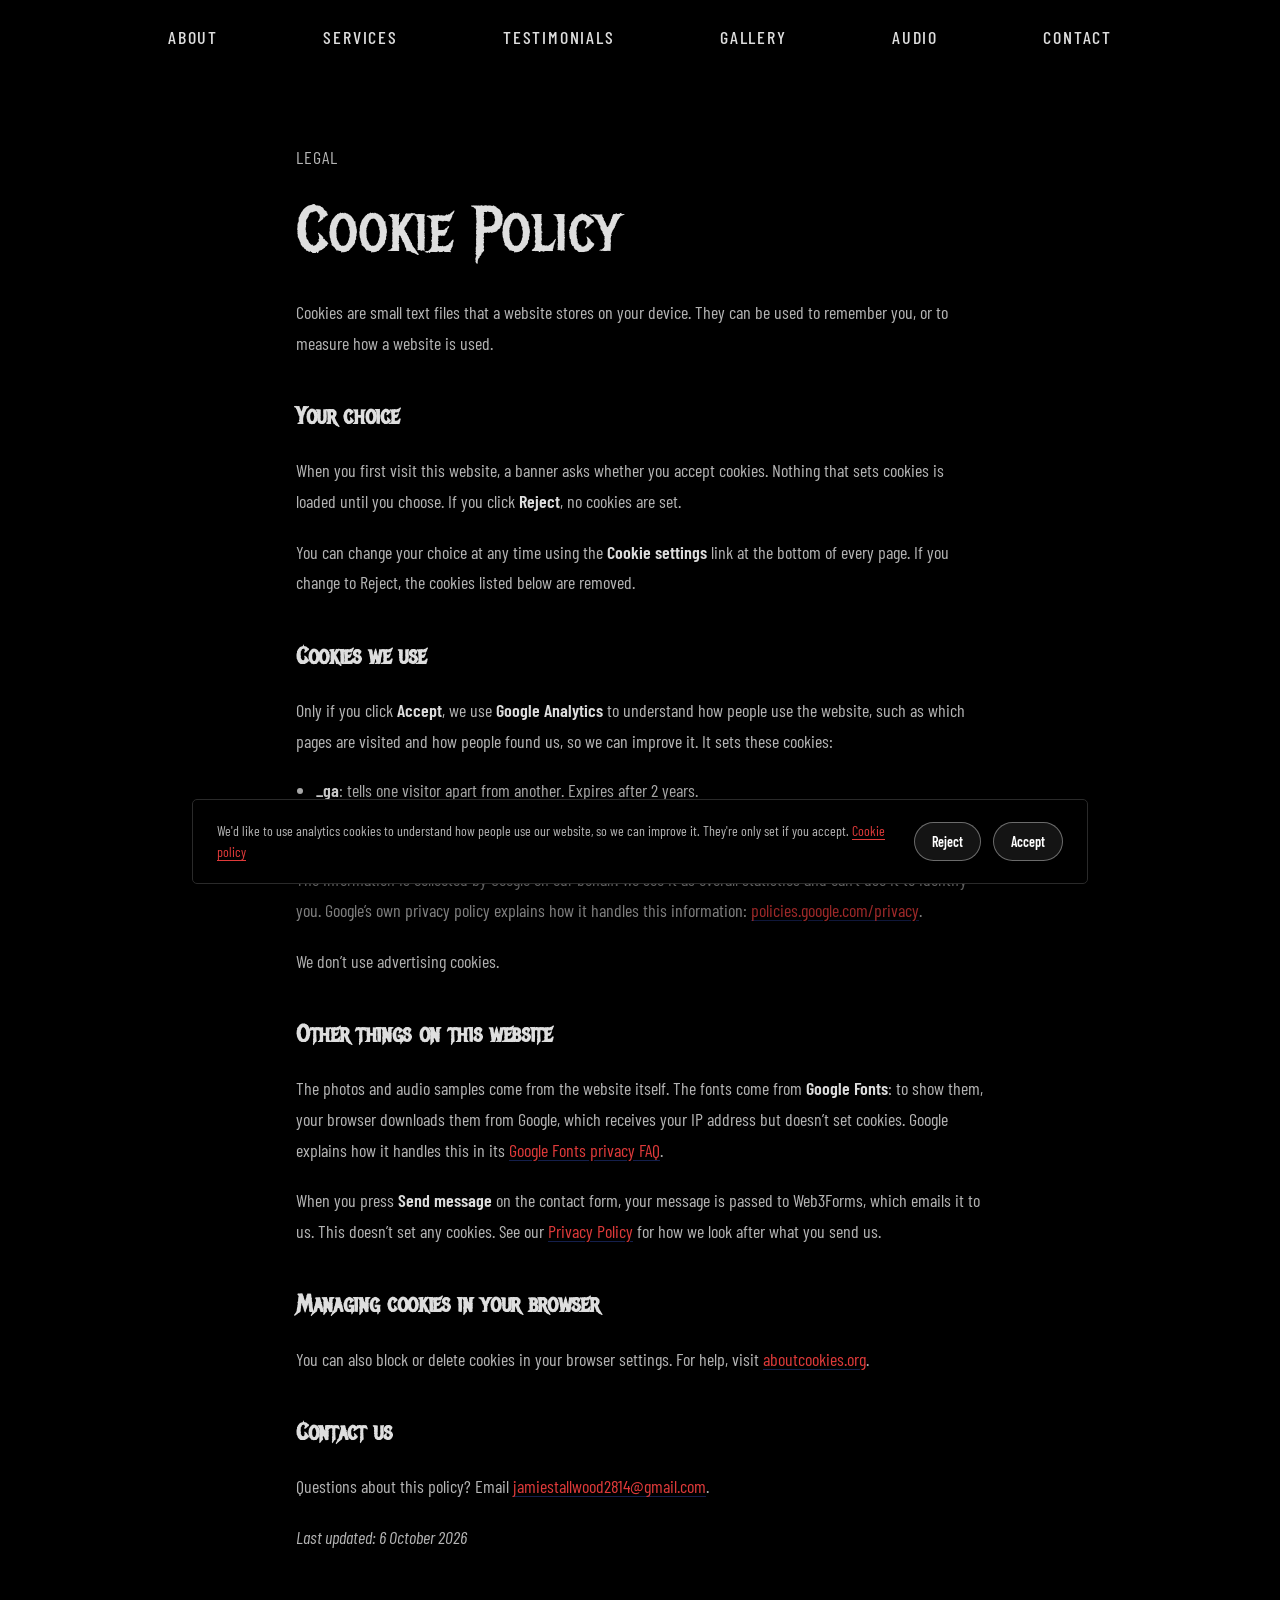
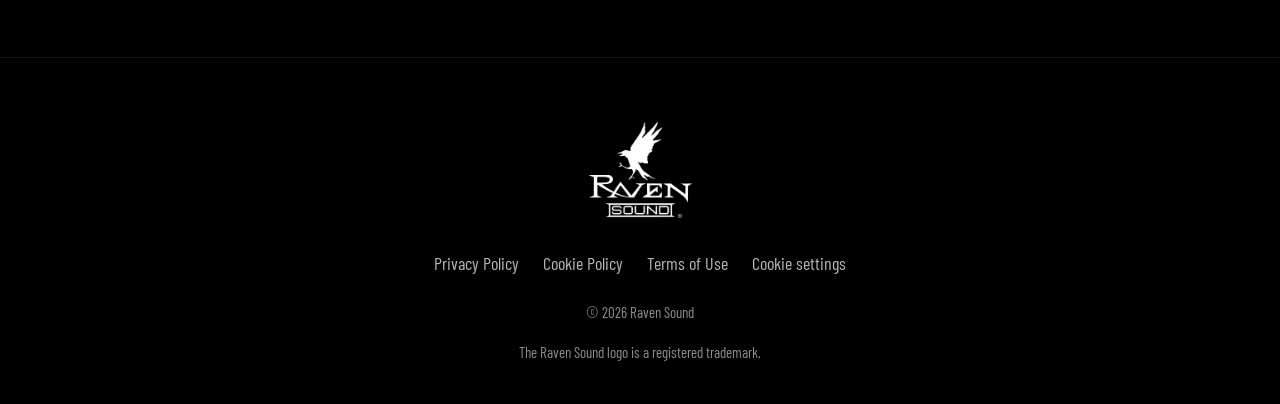
<file: cookies/index.html>
<!DOCTYPE html><html lang="en-GB"><head><meta charset="UTF-8"><meta name="viewport" content="width=device-width, initial-scale=1"><title>Cookie Policy | Raven Sound</title><meta name="description" content="How the Raven Sound website uses cookies, and how to change your choice."><link rel="canonical" href="https://ravensound.co.uk/cookies/"><meta property="og:type" content="website"><meta property="og:site_name" content="Raven Sound"><meta property="og:title" content="Cookie Policy | Raven Sound"><meta property="og:description" content="How the Raven Sound website uses cookies, and how to change your choice."><meta property="og:url" content="https://ravensound.co.uk/cookies/"><meta property="og:image" content="https://ravensound.co.uk/assets/images/uploads/share-logo.jpg"><meta property="og:image:width" content="1200"><meta property="og:image:height" content="630"><meta name="twitter:card" content="summary_large_image"><meta name="theme-color" content="#000000"><link rel="icon" type="image/png" href="/assets/icons/favicon.png"><link rel="apple-touch-icon" href="/assets/icons/favicon.png"><link rel="preconnect" href="https://fonts.googleapis.com"><link rel="preconnect" href="https://fonts.gstatic.com" crossorigin><link rel="stylesheet" href="https://fonts.googleapis.com/css?family=Metal+Mania:400,700|Barlow+Condensed:400,500,700&amp;display=swap" data-site-fonts><link rel="stylesheet" href="/css/tokens.css"><style data-site-fonts>:root{--font-display:'Metal Mania','Barlow Condensed',sans-serif;--font-body:'Barlow Condensed','Arial Narrow',sans-serif}</style><link rel="stylesheet" href="/css/base.css"><link rel="stylesheet" href="/css/components.css"><link rel="stylesheet" href="/css/header.css"><link rel="stylesheet" href="/css/pages.css"><link rel="stylesheet" href="/css/sections.css"><link rel="stylesheet" href="/css/footer.css"></head><body><a class="skip-link" href="#main">Skip to content</a><header class="site-header rs-header" data-site-header><nav class="rs-nav" aria-label="Sections"><a class="rs-nav__link" href="/#about">About</a><a class="rs-nav__link" href="/#services">Services</a><a class="rs-nav__link" href="/#testimonials">Testimonials</a><a class="rs-nav__link" href="/#gallery">Gallery</a><a class="rs-nav__link" href="/#audio">Audio</a><a class="rs-nav__link" href="/#contact">Contact</a></nav></header><main id="main"><section class="section rs-page"><div class="container rs-page__inner"><p class="rs-eyebrow">Legal</p><h1 class="rs-title">Cookie Policy</h1><div class="prose"><p>Cookies are small text files that a website stores on your device. They can be used to remember you, or to measure how a website is used.</p>
<h2 id="your-choice">Your choice</h2>
<p>When you first visit this website, a banner asks whether you accept cookies. Nothing that sets cookies is loaded until you choose. If you click <strong>Reject</strong>, no cookies are set.</p>
<p>You can change your choice at any time using the <strong>Cookie settings</strong> link at the bottom of every page. If you change to Reject, the cookies listed below are removed.</p>
<h2 id="cookies-we-use">Cookies we use</h2>
<p>Only if you click <strong>Accept</strong>, we use <strong>Google Analytics</strong> to understand how people use the website, such as which pages are visited and how people found us, so we can improve it. It sets these cookies:</p>
<ul>
<li><strong>_ga</strong>: tells one visitor apart from another. Expires after 2 years.</li>
<li><strong><em>ga</em>[ID]</strong>: keeps track of your visit. Expires after 2 years.</li>
</ul>
<p>The information is collected by Google on our behalf. We see it as overall statistics and can’t use it to identify you. Google’s own privacy policy explains how it handles this information: <a href="https://policies.google.com/privacy">policies.google.com/privacy</a>.</p>
<p>We don’t use advertising cookies.</p>
<h2 id="other-things-on-this-website">Other things on this website</h2>
<p>The photos and audio samples come from the website itself. The fonts come from <strong>Google Fonts</strong>: to show them, your browser downloads them from Google, which receives your IP address but doesn’t set cookies. Google explains how it handles this in its <a href="https://developers.google.com/fonts/faq/privacy">Google Fonts privacy FAQ</a>.</p>
<p>When you press <strong>Send message</strong> on the contact form, your message is passed to Web3Forms, which emails it to us. This doesn’t set any cookies. See our <a href="/privacy-policy/">Privacy Policy</a> for how we look after what you send us.</p>
<h2 id="managing-cookies-in-your-browser">Managing cookies in your browser</h2>
<p>You can also block or delete cookies in your browser settings. For help, visit <a href="https://www.aboutcookies.org">aboutcookies.org</a>.</p>
<h2 id="contact-us">Contact us</h2>
<p>Questions about this policy? Email <a href="mailto:jamiestallwood2814@gmail.com">jamiestallwood2814@gmail.com</a>.</p>
<p><em>Last updated: 6 October 2026</em></p>
</div></div></section></main><footer class="site-footer rs-footer"><div class="container rs-footer__inner"><a href="/" class="rs-footer__logo" aria-label="Raven Sound home"><img src="/assets/images/raven-sound-logo-white.webp" alt="" width="1000" height="924" loading="lazy"></a><div class="rs-footer__legal"><a href="/privacy-policy/">Privacy Policy</a><a href="/cookies/">Cookie Policy</a><a href="/terms-of-use/">Terms of Use</a><button type="button" class="site-footer__consent" data-consent-open hidden>Cookie settings</button></div><p class="rs-footer__small">© 2026 Raven Sound</p><p class="rs-footer__small">The Raven Sound logo is a registered trademark.</p></div></footer><script type="application/json" id="consent-config">{"analyticsId":"G-T94LZKK363","liveHosts":["ravensound.co.uk","www.ravensound.co.uk"]}</script><div class="consent-banner" data-consent-banner role="region" aria-label="Cookie consent" hidden><div class="consent-banner__inner"><p class="consent-banner__text">We&#39;d like to use analytics cookies to understand how people use our website, so we can improve it. They&#39;re only set if you accept. <a href="/cookies/">Cookie policy</a></p><div class="btn-group consent-banner__actions"><button type="button" class="btn btn--outline-on-dark btn--sm" data-consent="denied">Reject</button><button type="button" class="btn btn--outline-on-dark btn--sm" data-consent="granted">Accept</button></div></div></div><script type="module" src="/js/main.js"></script></body></html>
</file>
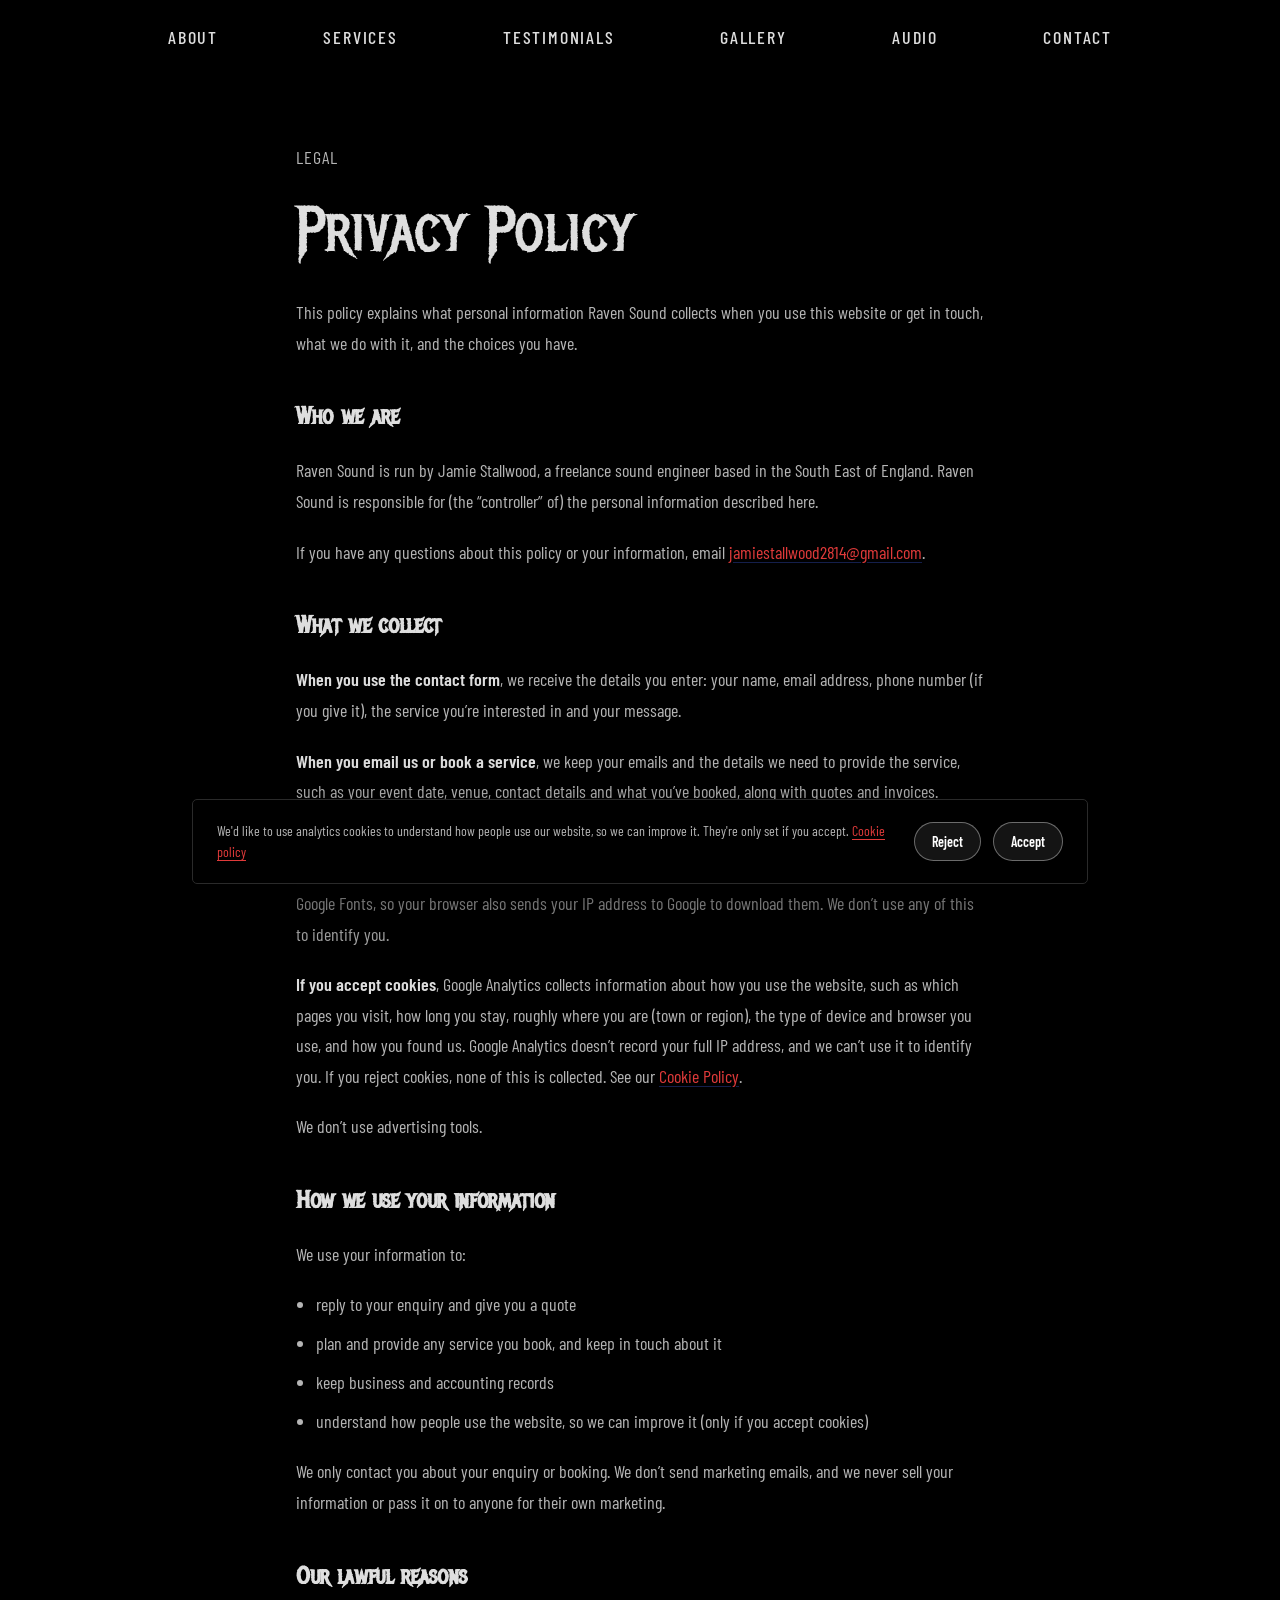
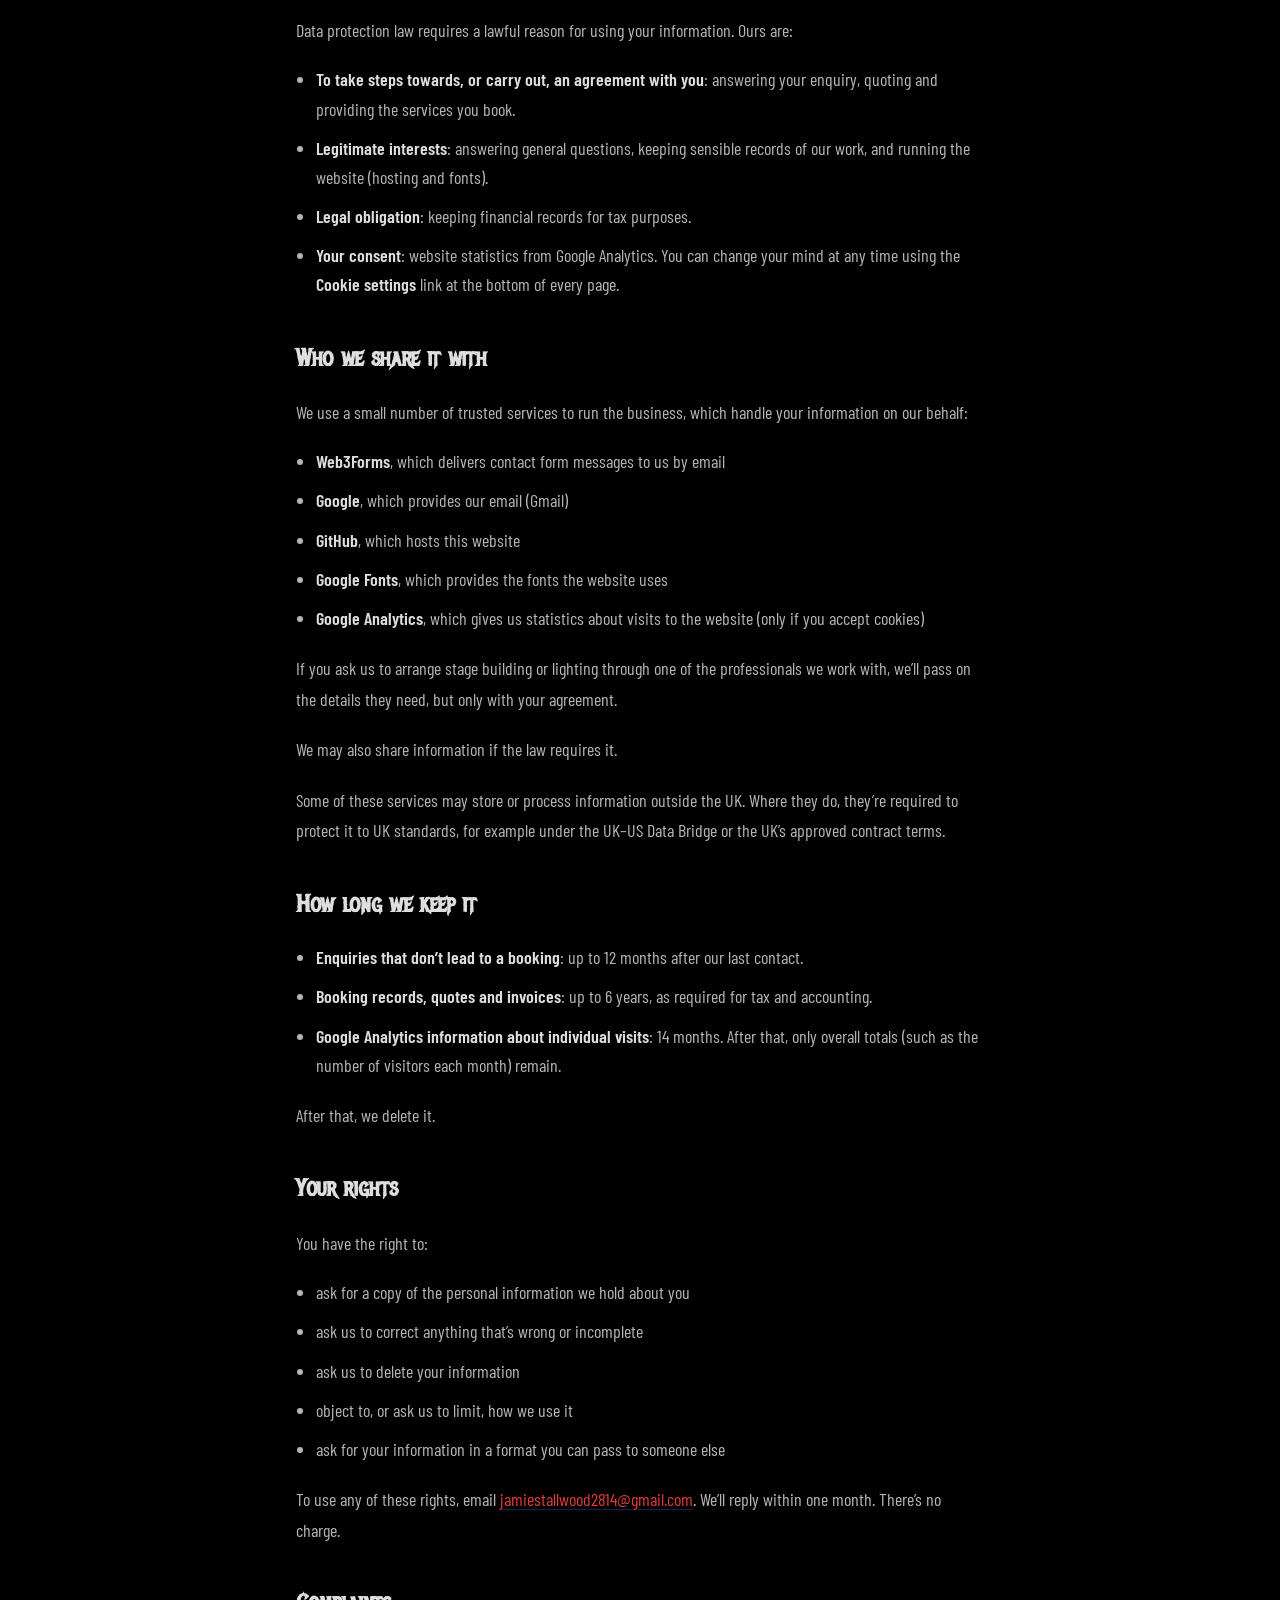
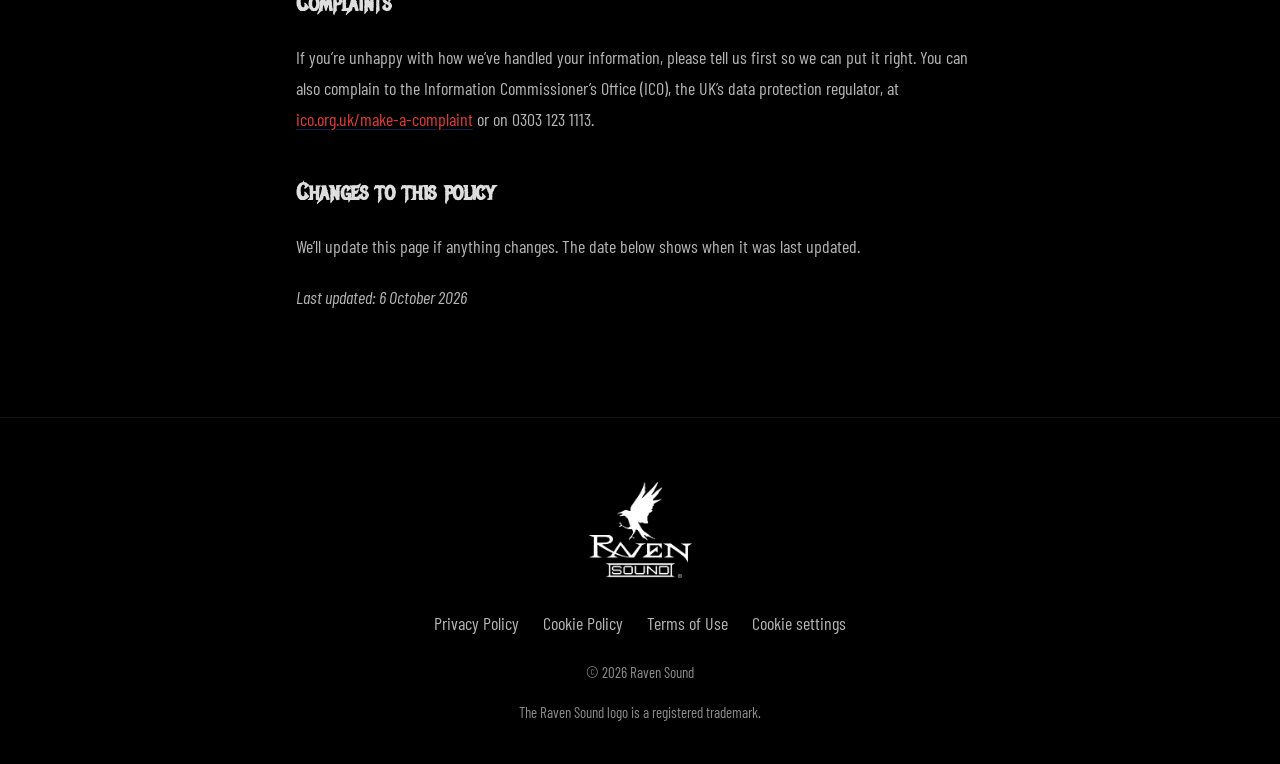
<file: privacy-policy/index.html>
<!DOCTYPE html><html lang="en-GB"><head><meta charset="UTF-8"><meta name="viewport" content="width=device-width, initial-scale=1"><title>Privacy Policy | Raven Sound</title><meta name="description" content="How Raven Sound collects, uses and looks after your personal information."><link rel="canonical" href="https://ravensound.co.uk/privacy-policy/"><meta property="og:type" content="website"><meta property="og:site_name" content="Raven Sound"><meta property="og:title" content="Privacy Policy | Raven Sound"><meta property="og:description" content="How Raven Sound collects, uses and looks after your personal information."><meta property="og:url" content="https://ravensound.co.uk/privacy-policy/"><meta property="og:image" content="https://ravensound.co.uk/assets/images/uploads/share-logo.jpg"><meta property="og:image:width" content="1200"><meta property="og:image:height" content="630"><meta name="twitter:card" content="summary_large_image"><meta name="theme-color" content="#000000"><link rel="icon" type="image/png" href="/assets/icons/favicon.png"><link rel="apple-touch-icon" href="/assets/icons/favicon.png"><link rel="preconnect" href="https://fonts.googleapis.com"><link rel="preconnect" href="https://fonts.gstatic.com" crossorigin><link rel="stylesheet" href="https://fonts.googleapis.com/css?family=Metal+Mania:400,700|Barlow+Condensed:400,500,700&amp;display=swap" data-site-fonts><link rel="stylesheet" href="/css/tokens.css"><style data-site-fonts>:root{--font-display:'Metal Mania','Barlow Condensed',sans-serif;--font-body:'Barlow Condensed','Arial Narrow',sans-serif}</style><link rel="stylesheet" href="/css/base.css"><link rel="stylesheet" href="/css/components.css"><link rel="stylesheet" href="/css/header.css"><link rel="stylesheet" href="/css/pages.css"><link rel="stylesheet" href="/css/sections.css"><link rel="stylesheet" href="/css/footer.css"></head><body><a class="skip-link" href="#main">Skip to content</a><header class="site-header rs-header" data-site-header><nav class="rs-nav" aria-label="Sections"><a class="rs-nav__link" href="/#about">About</a><a class="rs-nav__link" href="/#services">Services</a><a class="rs-nav__link" href="/#testimonials">Testimonials</a><a class="rs-nav__link" href="/#gallery">Gallery</a><a class="rs-nav__link" href="/#audio">Audio</a><a class="rs-nav__link" href="/#contact">Contact</a></nav></header><main id="main"><section class="section rs-page"><div class="container rs-page__inner"><p class="rs-eyebrow">Legal</p><h1 class="rs-title">Privacy Policy</h1><div class="prose"><p>This policy explains what personal information Raven Sound collects when you use this website or get in touch, what we do with it, and the choices you have.</p>
<h2 id="who-we-are">Who we are</h2>
<p>Raven Sound is run by Jamie Stallwood, a freelance sound engineer based in the South East of England. Raven Sound is responsible for (the “controller” of) the personal information described here.</p>
<p>If you have any questions about this policy or your information, email <a href="mailto:jamiestallwood2814@gmail.com">jamiestallwood2814@gmail.com</a>.</p>
<h2 id="what-we-collect">What we collect</h2>
<p><strong>When you use the contact form</strong>, we receive the details you enter: your name, email address, phone number (if you give it), the service you’re interested in and your message.</p>
<p><strong>When you email us or book a service</strong>, we keep your emails and the details we need to provide the service, such as your event date, venue, contact details and what you’ve booked, along with quotes and invoices.</p>
<p><strong>When you visit the website</strong>, our hosting provider (GitHub) automatically records technical information such as your IP address and browser type, for security and to keep the website running. The website’s fonts come from Google Fonts, so your browser also sends your IP address to Google to download them. We don’t use any of this to identify you.</p>
<p><strong>If you accept cookies</strong>, Google Analytics collects information about how you use the website, such as which pages you visit, how long you stay, roughly where you are (town or region), the type of device and browser you use, and how you found us. Google Analytics doesn’t record your full IP address, and we can’t use it to identify you. If you reject cookies, none of this is collected. See our <a href="/cookies/">Cookie Policy</a>.</p>
<p>We don’t use advertising tools.</p>
<h2 id="how-we-use-your-information">How we use your information</h2>
<p>We use your information to:</p>
<ul>
<li>reply to your enquiry and give you a quote</li>
<li>plan and provide any service you book, and keep in touch about it</li>
<li>keep business and accounting records</li>
<li>understand how people use the website, so we can improve it (only if you accept cookies)</li>
</ul>
<p>We only contact you about your enquiry or booking. We don’t send marketing emails, and we never sell your information or pass it on to anyone for their own marketing.</p>
<h2 id="our-lawful-reasons">Our lawful reasons</h2>
<p>Data protection law requires a lawful reason for using your information. Ours are:</p>
<ul>
<li><strong>To take steps towards, or carry out, an agreement with you</strong>: answering your enquiry, quoting and providing the services you book.</li>
<li><strong>Legitimate interests</strong>: answering general questions, keeping sensible records of our work, and running the website (hosting and fonts).</li>
<li><strong>Legal obligation</strong>: keeping financial records for tax purposes.</li>
<li><strong>Your consent</strong>: website statistics from Google Analytics. You can change your mind at any time using the <strong>Cookie settings</strong> link at the bottom of every page.</li>
</ul>
<h2 id="who-we-share-it-with">Who we share it with</h2>
<p>We use a small number of trusted services to run the business, which handle your information on our behalf:</p>
<ul>
<li><strong>Web3Forms</strong>, which delivers contact form messages to us by email</li>
<li><strong>Google</strong>, which provides our email (Gmail)</li>
<li><strong>GitHub</strong>, which hosts this website</li>
<li><strong>Google Fonts</strong>, which provides the fonts the website uses</li>
<li><strong>Google Analytics</strong>, which gives us statistics about visits to the website (only if you accept cookies)</li>
</ul>
<p>If you ask us to arrange stage building or lighting through one of the professionals we work with, we’ll pass on the details they need, but only with your agreement.</p>
<p>We may also share information if the law requires it.</p>
<p>Some of these services may store or process information outside the UK. Where they do, they’re required to protect it to UK standards, for example under the UK–US Data Bridge or the UK’s approved contract terms.</p>
<h2 id="how-long-we-keep-it">How long we keep it</h2>
<ul>
<li><strong>Enquiries that don’t lead to a booking</strong>: up to 12 months after our last contact.</li>
<li><strong>Booking records, quotes and invoices</strong>: up to 6 years, as required for tax and accounting.</li>
<li><strong>Google Analytics information about individual visits</strong>: 14 months. After that, only overall totals (such as the number of visitors each month) remain.</li>
</ul>
<p>After that, we delete it.</p>
<h2 id="your-rights">Your rights</h2>
<p>You have the right to:</p>
<ul>
<li>ask for a copy of the personal information we hold about you</li>
<li>ask us to correct anything that’s wrong or incomplete</li>
<li>ask us to delete your information</li>
<li>object to, or ask us to limit, how we use it</li>
<li>ask for your information in a format you can pass to someone else</li>
</ul>
<p>To use any of these rights, email <a href="mailto:jamiestallwood2814@gmail.com">jamiestallwood2814@gmail.com</a>. We’ll reply within one month. There’s no charge.</p>
<h2 id="complaints">Complaints</h2>
<p>If you’re unhappy with how we’ve handled your information, please tell us first so we can put it right. You can also complain to the Information Commissioner’s Office (ICO), the UK’s data protection regulator, at <a href="https://ico.org.uk/make-a-complaint/">ico.org.uk/make-a-complaint</a> or on 0303 123 1113.</p>
<h2 id="changes-to-this-policy">Changes to this policy</h2>
<p>We’ll update this page if anything changes. The date below shows when it was last updated.</p>
<p><em>Last updated: 6 October 2026</em></p>
</div></div></section></main><footer class="site-footer rs-footer"><div class="container rs-footer__inner"><a href="/" class="rs-footer__logo" aria-label="Raven Sound home"><img src="/assets/images/raven-sound-logo-white.webp" alt="" width="1000" height="924" loading="lazy"></a><div class="rs-footer__legal"><a href="/privacy-policy/">Privacy Policy</a><a href="/cookies/">Cookie Policy</a><a href="/terms-of-use/">Terms of Use</a><button type="button" class="site-footer__consent" data-consent-open hidden>Cookie settings</button></div><p class="rs-footer__small">© 2026 Raven Sound</p><p class="rs-footer__small">The Raven Sound logo is a registered trademark.</p></div></footer><script type="application/json" id="consent-config">{"analyticsId":"G-T94LZKK363","liveHosts":["ravensound.co.uk","www.ravensound.co.uk"]}</script><div class="consent-banner" data-consent-banner role="region" aria-label="Cookie consent" hidden><div class="consent-banner__inner"><p class="consent-banner__text">We&#39;d like to use analytics cookies to understand how people use our website, so we can improve it. They&#39;re only set if you accept. <a href="/cookies/">Cookie policy</a></p><div class="btn-group consent-banner__actions"><button type="button" class="btn btn--outline-on-dark btn--sm" data-consent="denied">Reject</button><button type="button" class="btn btn--outline-on-dark btn--sm" data-consent="granted">Accept</button></div></div></div><script type="module" src="/js/main.js"></script></body></html>
</file>
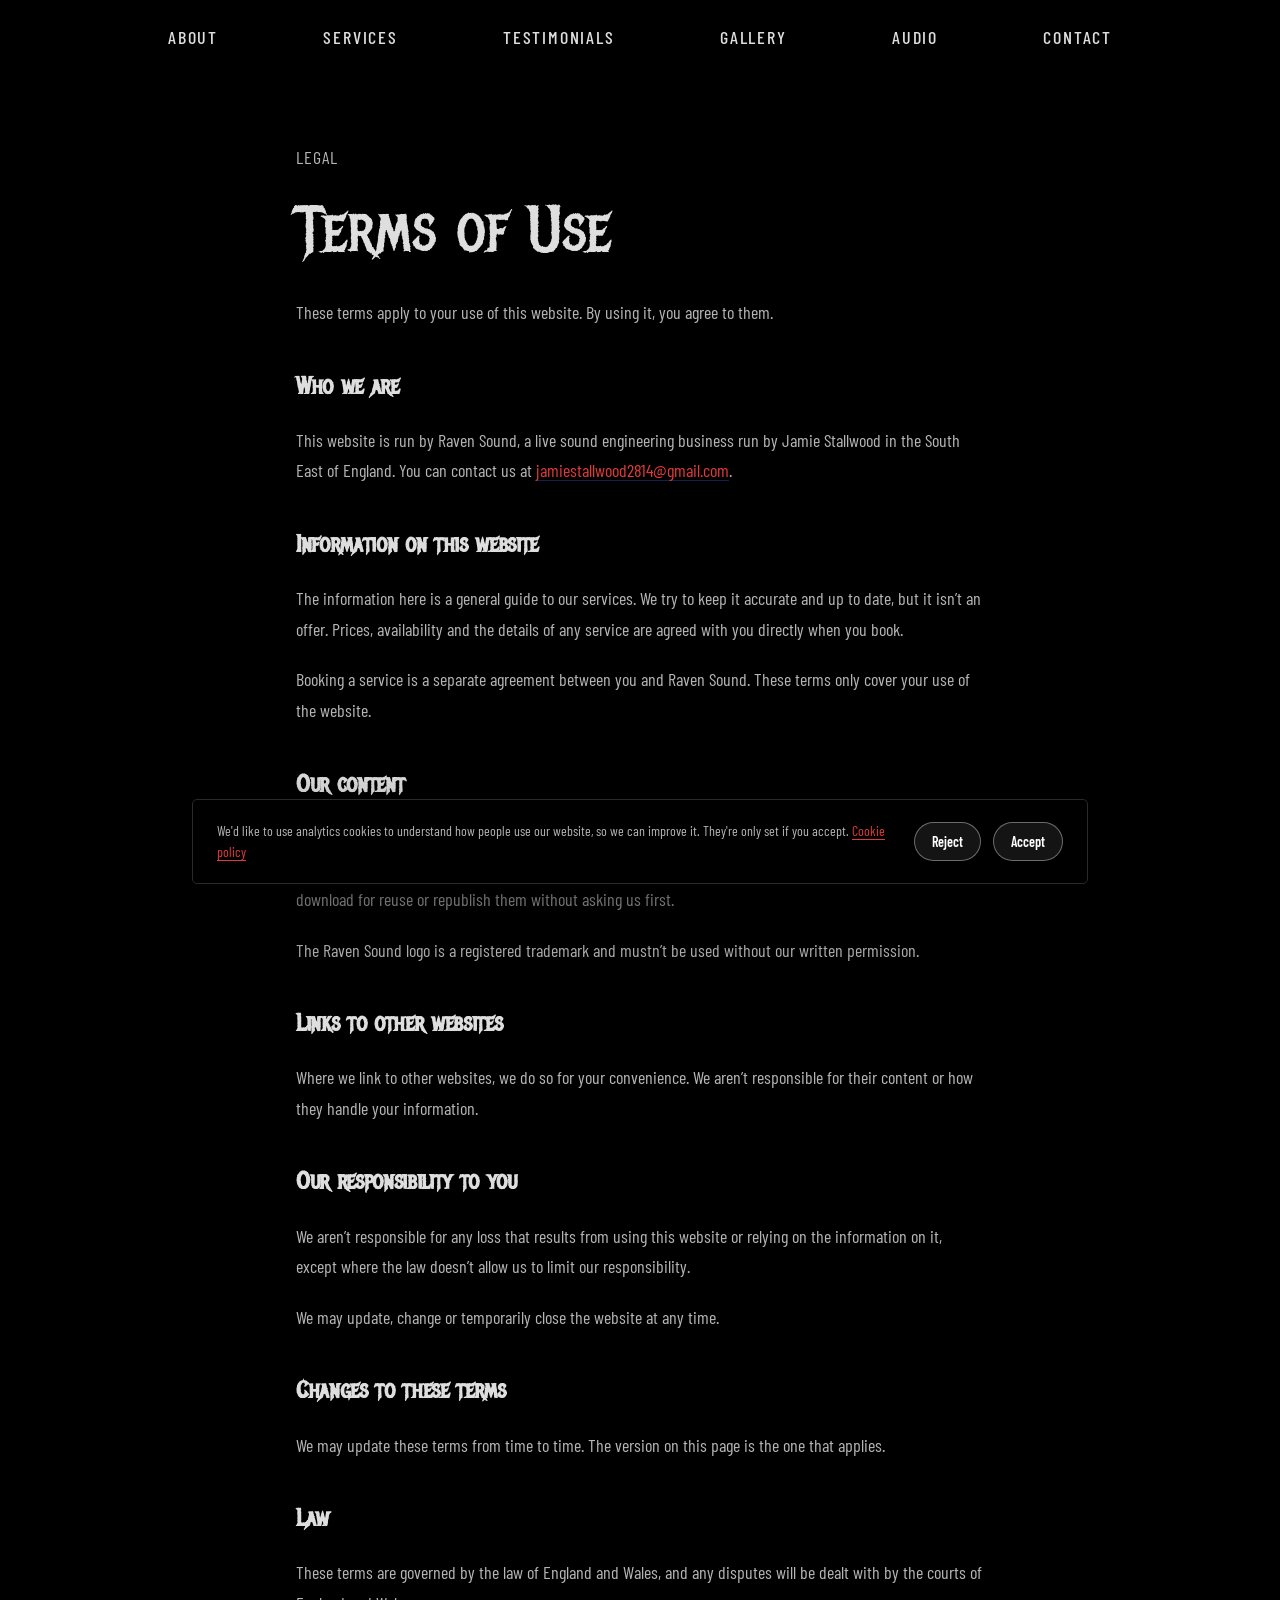
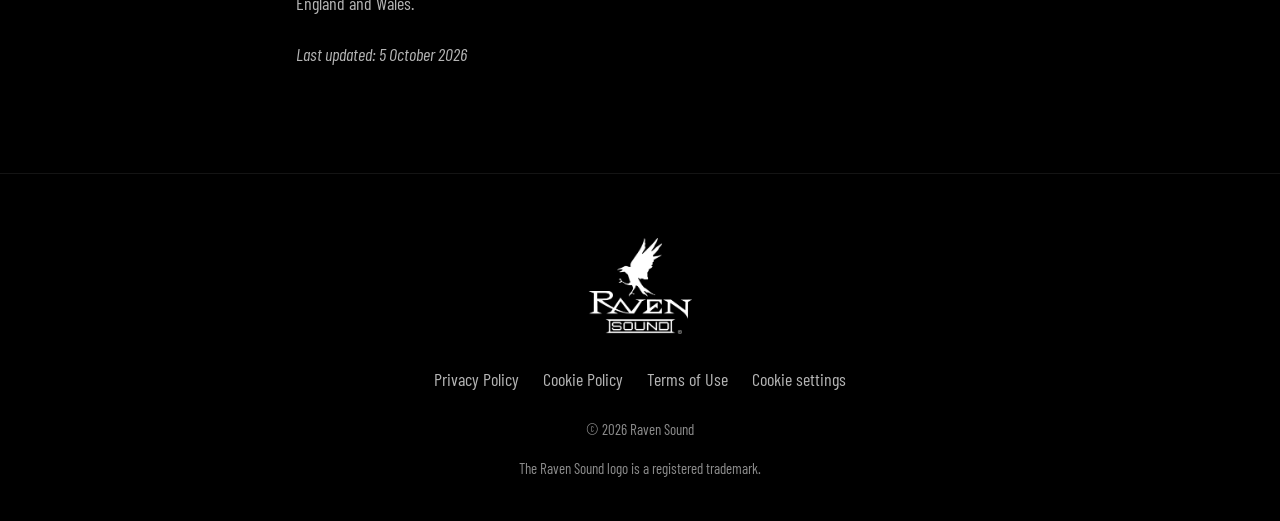
<file: terms-of-use/index.html>
<!DOCTYPE html><html lang="en-GB"><head><meta charset="UTF-8"><meta name="viewport" content="width=device-width, initial-scale=1"><title>Terms of Use | Raven Sound</title><meta name="description" content="The terms that apply when you use the Raven Sound website."><link rel="canonical" href="https://ravensound.co.uk/terms-of-use/"><meta property="og:type" content="website"><meta property="og:site_name" content="Raven Sound"><meta property="og:title" content="Terms of Use | Raven Sound"><meta property="og:description" content="The terms that apply when you use the Raven Sound website."><meta property="og:url" content="https://ravensound.co.uk/terms-of-use/"><meta property="og:image" content="https://ravensound.co.uk/assets/images/uploads/share-logo.jpg"><meta property="og:image:width" content="1200"><meta property="og:image:height" content="630"><meta name="twitter:card" content="summary_large_image"><meta name="theme-color" content="#000000"><link rel="icon" type="image/png" href="/assets/icons/favicon.png"><link rel="apple-touch-icon" href="/assets/icons/favicon.png"><link rel="preconnect" href="https://fonts.googleapis.com"><link rel="preconnect" href="https://fonts.gstatic.com" crossorigin><link rel="stylesheet" href="https://fonts.googleapis.com/css?family=Metal+Mania:400,700|Barlow+Condensed:400,500,700&amp;display=swap" data-site-fonts><link rel="stylesheet" href="/css/tokens.css"><style data-site-fonts>:root{--font-display:'Metal Mania','Barlow Condensed',sans-serif;--font-body:'Barlow Condensed','Arial Narrow',sans-serif}</style><link rel="stylesheet" href="/css/base.css"><link rel="stylesheet" href="/css/components.css"><link rel="stylesheet" href="/css/header.css"><link rel="stylesheet" href="/css/pages.css"><link rel="stylesheet" href="/css/sections.css"><link rel="stylesheet" href="/css/footer.css"></head><body><a class="skip-link" href="#main">Skip to content</a><header class="site-header rs-header" data-site-header><nav class="rs-nav" aria-label="Sections"><a class="rs-nav__link" href="/#about">About</a><a class="rs-nav__link" href="/#services">Services</a><a class="rs-nav__link" href="/#testimonials">Testimonials</a><a class="rs-nav__link" href="/#gallery">Gallery</a><a class="rs-nav__link" href="/#audio">Audio</a><a class="rs-nav__link" href="/#contact">Contact</a></nav></header><main id="main"><section class="section rs-page"><div class="container rs-page__inner"><p class="rs-eyebrow">Legal</p><h1 class="rs-title">Terms of Use</h1><div class="prose"><p>These terms apply to your use of this website. By using it, you agree to them.</p>
<h2 id="who-we-are">Who we are</h2>
<p>This website is run by Raven Sound, a live sound engineering business run by Jamie Stallwood in the South East of England. You can contact us at <a href="mailto:jamiestallwood2814@gmail.com">jamiestallwood2814@gmail.com</a>.</p>
<h2 id="information-on-this-website">Information on this website</h2>
<p>The information here is a general guide to our services. We try to keep it accurate and up to date, but it isn’t an offer. Prices, availability and the details of any service are agreed with you directly when you book.</p>
<p>Booking a service is a separate agreement between you and Raven Sound. These terms only cover your use of the website.</p>
<h2 id="our-content">Our content</h2>
<p>The text, photos and audio recordings on this website belong to Raven Sound or are used with permission. You’re welcome to view them and listen to them here, and to share links to this website, but please don’t copy, download for reuse or republish them without asking us first.</p>
<p>The Raven Sound logo is a registered trademark and mustn’t be used without our written permission.</p>
<h2 id="links-to-other-websites">Links to other websites</h2>
<p>Where we link to other websites, we do so for your convenience. We aren’t responsible for their content or how they handle your information.</p>
<h2 id="our-responsibility-to-you">Our responsibility to you</h2>
<p>We aren’t responsible for any loss that results from using this website or relying on the information on it, except where the law doesn’t allow us to limit our responsibility.</p>
<p>We may update, change or temporarily close the website at any time.</p>
<h2 id="changes-to-these-terms">Changes to these terms</h2>
<p>We may update these terms from time to time. The version on this page is the one that applies.</p>
<h2 id="law">Law</h2>
<p>These terms are governed by the law of England and Wales, and any disputes will be dealt with by the courts of England and Wales.</p>
<p><em>Last updated: 5 October 2026</em></p>
</div></div></section></main><footer class="site-footer rs-footer"><div class="container rs-footer__inner"><a href="/" class="rs-footer__logo" aria-label="Raven Sound home"><img src="/assets/images/raven-sound-logo-white.webp" alt="" width="1000" height="924" loading="lazy"></a><div class="rs-footer__legal"><a href="/privacy-policy/">Privacy Policy</a><a href="/cookies/">Cookie Policy</a><a href="/terms-of-use/">Terms of Use</a><button type="button" class="site-footer__consent" data-consent-open hidden>Cookie settings</button></div><p class="rs-footer__small">© 2026 Raven Sound</p><p class="rs-footer__small">The Raven Sound logo is a registered trademark.</p></div></footer><script type="application/json" id="consent-config">{"analyticsId":"G-T94LZKK363","liveHosts":["ravensound.co.uk","www.ravensound.co.uk"]}</script><div class="consent-banner" data-consent-banner role="region" aria-label="Cookie consent" hidden><div class="consent-banner__inner"><p class="consent-banner__text">We&#39;d like to use analytics cookies to understand how people use our website, so we can improve it. They&#39;re only set if you accept. <a href="/cookies/">Cookie policy</a></p><div class="btn-group consent-banner__actions"><button type="button" class="btn btn--outline-on-dark btn--sm" data-consent="denied">Reject</button><button type="button" class="btn btn--outline-on-dark btn--sm" data-consent="granted">Accept</button></div></div></div><script type="module" src="/js/main.js"></script></body></html>
</file>
<file: css/tokens.css>
/*
  Design tokens for Raven Sound, shared with Roadhouse Rats: black, off-white and blood red, from the Rats
  WordPress site (Automatic.css palette, Metal Mania + Barlow Condensed).
  Single source of truth for colour, type, spacing, radius and shadow values.
  Component and section stylesheets should reference these variables rather
  than hard-coding values, so the design stays consistent as new pages are added.

  Breakpoints (referenced in @media queries throughout — CSS custom properties
  can't be used inside media query conditions, so these are documented here
  and the literal values are repeated where needed):
    --bp-tablet: 1080px
    --bp-mobile: 720px
    --bp-small:  480px
*/

:root {
  /* ---------- Brand ---------- */
  --color-pink: #AF0000;
  --color-purple: #7A0000;
  --gradient-brand-120: linear-gradient(120deg, var(--color-pink), var(--color-purple));
  --gradient-brand-135: linear-gradient(135deg, var(--color-pink) 0%, var(--color-purple) 100%);
  --gradient-brand-160: linear-gradient(160deg, var(--color-pink), var(--color-purple));

  /* ---------- Ink / text — light sections ---------- */
  --color-ink: #DEDEDE;           /* headings */
  --color-ink-secondary: #DEDEDE; /* secondary heading / dark text */
  --color-body: #B5B5B5;          /* body copy / muted */
  --color-eyebrow: #E03A3A; /* brighter than the brand red so small text passes contrast on black */

  /* ---------- Ink / text — dark sections ---------- */
  --color-ink-on-dark: #DEDEDE;
  --color-white: #FFFFFF;
  --color-body-on-dark: #B5B5B5;
  --color-body-on-dark-alt: #C8C8C8;
  --color-accent-pink-on-dark: #E03A3A;
  --color-accent-purple-on-dark: #E03A3A;
  --color-muted-on-dark: #8C8C8C;
  --color-faint-on-dark: #6E6E6E;

  /* ---------- Links ---------- */
  --color-link: #E03A3A;
  --color-link-hover: #FFFFFF;

  /* ---------- Backgrounds ---------- */
  --bg-white: #000000;
  --bg-lilac: #0A0A0A;
  --bg-testimonials-start: #0A0A0A;
  --bg-testimonials-end: #0A0A0A;
  --bg-card-tint: #111111;
  --bg-dark-1: #000000;
  --bg-dark-2: #000000;
  --bg-dark-3: #0A0A0A;
  --bg-contact-1: #1A0003;
  --bg-contact-2: #0A0005;
  --bg-contact-3: #000000;
  --bg-footer: #000000;
  --bg-hero-dark: #000000;

  /* ---------- Borders ---------- */
  --border-card: #2A2A2A;
  --border-subtle: #1F1F1F;
  --border-card-alt: #2A2A2A;
  --border-testimonial: #2A2A2A;
  --border-pill: #3A3A3A;
  --border-dark: rgba(255, 255, 255, 0.14);
  --border-dark-soft: rgba(255, 255, 255, 0.08);

  /* ---------- Typography ---------- */
  --font-display: 'Metal Mania', 'Barlow Condensed', sans-serif;
  --font-body: 'Barlow Condensed', 'Arial Narrow', sans-serif;

  --text-xs: 0.75rem;     /* 12px — eyebrows, labels */
  --text-sm: 0.8125rem;   /* 13px */
  --text-sm-alt: 0.84375rem; /* 13.5px */
  --text-base: 0.875rem;  /* 14px */
  --text-base-alt: 0.90625rem; /* 14.5px */
  --text-md: 0.9375rem;   /* 15px */
  --text-md-alt: 0.96875rem; /* 15.5px */
  --text-lg: 1rem;        /* 16px */
  --text-lg-alt: 1.03125rem; /* 16.5px */
  --text-xl: 1.0625rem;   /* 17px */
  --text-xl-alt: 1.125rem; /* 18px */
  --text-2xl: 1.1875rem;  /* 19px */
  --text-3xl: 1.25rem;    /* 20px */
  --text-4xl: 1.375rem;   /* 22px */
  --text-5xl: 1.5rem;     /* 24px */
  --text-6xl: 1.625rem;   /* 26px */
  --text-h2: 2.75rem;     /* 44px */
  --text-h2-sm: 2.625rem; /* 42px */
  --text-h1: 4.25rem;     /* 68px */

  --leading-tight: 1.02;
  --leading-snug: 1.08;
  --leading-normal: 1.3;
  --leading-relaxed: 1.55;
  --leading-loose: 1.65;

  --tracking-tightest: -0.032em;
  --tracking-tighter: -0.026em;
  --tracking-tight: -0.014em;
  --tracking-normal: 0;
  --tracking-wide: 0.06em;
  --tracking-wider: 0.10em;
  --tracking-widest: 0.14em;
  --tracking-widest-alt: 0.20em;
  --tracking-loosest: 0.28em;

  /* ---------- Spacing scale ---------- */
  --space-1: 0.25rem;   /* 4px */
  --space-2: 0.5rem;    /* 8px */
  --space-3: 0.75rem;   /* 12px */
  --space-4: 1rem;      /* 16px */
  --space-5: 1.25rem;   /* 20px */
  --space-6: 1.5rem;    /* 24px */
  --space-7: 1.75rem;   /* 28px */
  --space-8: 2rem;      /* 32px */
  --space-10: 2.5rem;   /* 40px */
  --space-12: 3rem;     /* 48px */
  --space-14: 3.5rem;   /* 56px */
  --space-16: 4rem;     /* 64px */
  --space-20: 5rem;     /* 80px */

  --section-padding-y: 6.5rem;      /* 104px desktop */
  --section-padding-y-lg: 6.625rem; /* 106px */
  --section-padding-x: 2.5rem;      /* 40px desktop */
  --section-padding-x-mobile: 1.25rem; /* 20px */

  --container-max: 82.5rem; /* 1320px */

  /* ---------- Radius ---------- */
  --radius-sm: 0.3125rem; /* 5px */
  --radius-md: 0.3125rem; /* 5px */
  --radius-lg: 0.3125rem; /* 5px */
  --radius-xl: 0.3125rem; /* 5px */
  --radius-2xl: 0.3125rem; /* 5px */
  --radius-pill: 999px;

  /* ---------- Shadows ---------- */
  --shadow-menu: 0 28px 64px rgba(0, 0, 0, 0.6);
  --shadow-card-hover: 0 18px 44px rgba(0, 0, 0, 0.5);
  --shadow-testimonial: 0 16px 40px rgba(0, 0, 0, 0.5);
  --shadow-cta: 0 14px 34px rgba(175, 0, 0, 0.3);

  /* ---------- Motion ---------- */
  --ease-out-soft: cubic-bezier(0.22, 0.61, 0.36, 1);
  --transition-fast: 180ms ease;
  --transition-base: 220ms ease;
}
</file>
<file: css/base.css>
/* Reset + base element styles + shared layout primitives */

*,
*::before,
*::after {
  box-sizing: border-box;
}

html {
  -webkit-text-size-adjust: 100%;
  scroll-behavior: smooth;
}

html,
body {
  margin: 0;
  padding: 0;
}

body {
  font-family: var(--font-body);
  background: var(--bg-white);
  color: var(--color-ink);
  -webkit-font-smoothing: antialiased;
  -moz-osx-font-smoothing: grayscale;
  /*
    No overflow-x here — setting overflow on body/html breaks position:sticky
    for descendants (a well-known CSS gotcha). Sections with decorative
    elements that could overflow (.hero, .page-hero)
    each clip themselves with their own overflow: hidden instead.
  */
}

img,
video {
  max-width: 100%;
  display: block;
}

a {
  color: var(--color-link);
  text-decoration: none;
  transition: color var(--transition-fast);
}

a:hover {
  color: var(--color-link-hover);
}

button {
  font-family: inherit;
}

h1,
h2,
h3,
h4,
p {
  margin: 0;
}

ul {
  margin: 0;
  padding: 0;
  list-style: none;
}

/* Visible only to assistive tech / keyboard users */
.visually-hidden {
  position: absolute;
  width: 1px;
  height: 1px;
  padding: 0;
  margin: -1px;
  overflow: hidden;
  clip: rect(0, 0, 0, 0);
  white-space: nowrap;
  border: 0;
}

.skip-link {
  position: absolute;
  left: var(--space-4);
  top: -60px;
  z-index: 1000;
  background: var(--color-ink);
  color: var(--color-white);
  padding: var(--space-3) var(--space-5);
  border-radius: var(--radius-md);
  font-weight: 600;
  transition: top var(--transition-fast);
}

.skip-link:focus {
  top: var(--space-4);
  color: var(--color-white);
}

:focus-visible {
  outline: 2px solid var(--color-pink);
  outline-offset: 2px;
}

/* ---------- Layout primitives ---------- */

.container {
  max-width: var(--container-max);
  margin: 0 auto;
  padding-inline: var(--section-padding-x);
}

.section {
  padding-block: var(--section-padding-y);
  padding-inline: var(--section-padding-x);
}

.section--lg {
  padding-block: var(--section-padding-y-lg);
}

.section--tight {
  padding-block: 2.5rem 2.75rem;
}

/* Keeps anchor-linked sections from being tucked under the sticky header */
section[id] {
  scroll-margin-top: 5.125rem;
}

@media (max-width: 1080px) {
  .section {
    padding-block: 4.5rem;
  }
}

@media (max-width: 720px) {
  :root {
    --section-padding-x: var(--section-padding-x-mobile);
  }

  .section {
    padding-block: 3.5rem;
  }
}

/* ---------- Shared text treatments ---------- */

.eyebrow {
  margin: 0 0 0.8125rem;
  font-size: var(--text-xs);
  font-weight: 600;
  letter-spacing: var(--tracking-widest-alt);
  text-transform: uppercase;
  color: var(--color-eyebrow);
}

.eyebrow--on-dark {
  color: var(--color-accent-pink-on-dark);
}

.eyebrow--muted {
  color: var(--color-muted-on-dark);
}

.section-heading {
  font-family: var(--font-display);
  font-weight: 600;
  letter-spacing: var(--tracking-tighter);
  line-height: var(--leading-snug);
  margin: 0;
  text-wrap: balance;
}

.section-heading--h2 {
  font-size: var(--text-h2-sm);
}

@media (min-width: 640px) {
  .section-heading--h2 {
    font-size: var(--text-h2);
  }
}

.section-lede {
  margin: 0;
  font-size: var(--text-lg-alt);
  line-height: var(--leading-loose);
  color: var(--color-body);
  text-wrap: pretty;
}

.section-lede--on-dark {
  color: var(--color-body-on-dark);
}

.section-header {
  display: grid;
  grid-template-columns: minmax(0, 1fr) minmax(0, 0.72fr);
  gap: var(--space-14);
  align-items: end;
}

@media (max-width: 900px) {
  .section-header {
    grid-template-columns: 1fr;
    gap: var(--space-5);
  }
}

/* ---------- Grid helpers ---------- */

.grid {
  display: grid;
  gap: var(--space-5);
}

.grid-4 {
  grid-template-columns: repeat(4, minmax(0, 1fr));
}

.grid-3 {
  grid-template-columns: repeat(3, minmax(0, 1fr));
}

.grid-2 {
  grid-template-columns: repeat(2, minmax(0, 1fr));
}

@media (max-width: 1080px) {
  .grid-4 {
    grid-template-columns: repeat(2, minmax(0, 1fr));
  }

  .grid-3 {
    grid-template-columns: repeat(2, minmax(0, 1fr));
  }
}

@media (max-width: 640px) {
  .grid-4,
  .grid-3,
  .grid-2 {
    grid-template-columns: 1fr;
  }
}

/* ---------- Shared keyframes ---------- */

@keyframes df-dash {
  from { stroke-dashoffset: 340; }
  to { stroke-dashoffset: 0; }
}

@keyframes df-pulse {
  0% { r: 3; opacity: 0.9; }
  70% { r: 15; opacity: 0; }
  100% { r: 15; opacity: 0; }
}

@keyframes df-marquee {
  from { transform: translateX(0); }
  to { transform: translateX(-50%); }
}

@keyframes df-sweep {
  0% { transform: translateX(-100%); }
  100% { transform: translateX(220%); }
}

@keyframes df-fade-up {
  from { opacity: 0; transform: translateY(14px) scale(0.985); }
  to { opacity: 1; transform: none; }
}

@keyframes df-blink {
  0%, 100% { opacity: 1; }
  50% { opacity: 0.25; }
}

@keyframes df-spin {
  from { transform: rotate(0deg); }
  to { transform: rotate(360deg); }
}

@keyframes df-radar-pulse {
  0% { transform: scale(0.85); opacity: 0.55; }
  70% { transform: scale(1.55); opacity: 0; }
  100% { transform: scale(1.55); opacity: 0; }
}

@media (prefers-reduced-motion: reduce) {
  html {
    scroll-behavior: auto;
  }

  * {
    animation-duration: 0.001ms !important;
    animation-iteration-count: 1 !important;
    transition-duration: 0.001ms !important;
  }
}
</file>
<file: css/components.css>
/* Reusable UI components: buttons, badges, cards, icon tiles, controls */

/* ---------- Buttons / pills ---------- */

.btn {
  display: inline-flex;
  align-items: center;
  gap: var(--space-2);
  font-size: var(--text-md);
  font-weight: 600;
  padding: 1rem 1.6875rem;
  border-radius: var(--radius-pill);
  border: 1px solid transparent;
  background-clip: padding-box;
  cursor: pointer;
  transition: filter var(--transition-fast), border-color var(--transition-fast),
    background var(--transition-fast), color var(--transition-fast);
  white-space: nowrap;
}

/*
  Every variant below re-declares background-clip: padding-box alongside its
  own `background`. That's not redundant — `background` is a shorthand, so
  setting it resets background-clip back to the default (border-box) even
  though .btn above already set it. Left unfixed, a solid/gradient
  background against this transparent border can leave a hairline sliver of
  the gradient bleeding past the rounded corner in Chrome (worst at the
  bottom-right) — a sub-pixel anti-aliasing seam, not a real border. The
  transparent border itself stays, since it's what keeps every button
  variant the same height/width regardless of whether it actually has a
  visible border (outline/ghost variants).
*/

.btn--gradient {
  color: var(--color-white);
  background: var(--gradient-brand-120);
  background-clip: padding-box;
  box-shadow: var(--shadow-cta);
}

.btn--gradient:hover {
  filter: brightness(1.08);
  color: var(--color-white);
}

.btn--outline {
  color: var(--color-ink-secondary);
  background: rgba(255, 255, 255, 0.8);
  background-clip: padding-box;
  border-color: var(--border-pill);
}

.btn--outline:hover {
  border-color: var(--color-pink);
  color: var(--color-ink-secondary);
}

.btn--outline-on-dark {
  color: var(--color-white);
  background: rgba(255, 255, 255, 0.08);
  background-clip: padding-box;
  border-color: rgba(255, 255, 255, 0.42);
}

.btn--outline-on-dark:hover {
  border-color: var(--color-pink);
  color: var(--color-white);
}

.btn--white {
  color: var(--bg-contact-3);
  background: var(--color-white);
  background-clip: padding-box;
}

.btn--white:hover {
  background: #EEF2FC;
  background-clip: padding-box;
  color: var(--bg-contact-3);
}

.btn--ghost-on-dark {
  color: var(--color-white);
  border-color: rgba(255, 255, 255, 0.6);
  background: transparent;
  background-clip: padding-box;
}

.btn--ghost-on-dark:hover {
  background: rgba(255, 255, 255, 0.14);
  background-clip: padding-box;
  color: var(--color-white);
}

.btn--sm {
  padding: 0.625rem 1.0625rem;
  font-size: var(--text-base);
}

.btn-group {
  display: flex;
  flex-wrap: wrap;
  gap: var(--space-3);
}

/* ---------- Eyebrow badge (hero) ---------- */

.badge {
  display: inline-flex;
  align-items: center;
  gap: var(--space-2);
  padding: 0.4375rem 0.9375rem 0.4375rem 0.6875rem;
  border-radius: var(--radius-pill);
  font-size: var(--text-xs);
  font-weight: 600;
  letter-spacing: var(--tracking-wider);
  text-transform: uppercase;
}

.badge__dot {
  width: 6px;
  height: 6px;
  border-radius: 50%;
  background: var(--color-pink);
  animation: df-blink 1.9s ease-in-out infinite;
}

.badge--on-dark {
  background: rgba(59, 91, 219, 0.16);
  border: 1px solid rgba(59, 91, 219, 0.42);
  color: var(--color-accent-pink-on-dark);
}

/* ---------- Icon tiles ---------- */

.icon-tile {
  display: grid;
  place-items: center;
  border-radius: var(--radius-md);
  background: var(--gradient-brand-135);
  flex: none;
}

.icon-tile svg {
  color: var(--color-white);
}

.icon-tile--sm {
  width: 2.125rem; /* 34px */
  height: 2.125rem;
  border-radius: 0.625rem;
}

.icon-tile--sm svg {
  width: 18px;
  height: 18px;
}

.icon-tile--md {
  width: 2.5rem; /* 40px */
  height: 2.5rem;
}

.icon-tile--md svg {
  width: 21px;
  height: 21px;
}

.icon-tile--on-dark {
  background: rgba(255, 255, 255, 0.12);
  border: 1px solid rgba(255, 255, 255, 0.22);
}

.icon-tile--on-dark svg {
  color: var(--color-accent-pink-on-dark);
}

/* ---------- Cards ---------- */

.card {
  display: block;
  border-radius: var(--radius-xl);
  color: var(--color-ink);
  transition: border-color var(--transition-fast), box-shadow var(--transition-fast),
    background var(--transition-fast);
}

.card--service {
  padding: 1.75rem 1.5rem 1.875rem;
  background: var(--bg-card-tint);
  border: 1px solid var(--border-card);
}

.card--service:hover {
  border-color: #B9C8EE;
}

.card--service .card__title {
  font-family: var(--font-display);
  font-size: var(--text-3xl);
  font-weight: 600;
  letter-spacing: var(--tracking-tight);
  margin: 1.125rem 0 0.5625rem;
}

.card--service .card__body {
  margin: 0 0 1rem;
  font-size: var(--text-base-alt);
  line-height: var(--leading-relaxed);
  color: var(--color-body);
}

.card--service .card__link {
  font-size: var(--text-base);
  font-weight: 600;
  color: var(--color-link);
}

.card--dark {
  padding: 1.75rem 1.5rem 1.875rem;
  background: linear-gradient(160deg, var(--bg-dark-1), var(--bg-dark-2));
  border: 1px solid var(--border-dark);
  color: var(--color-ink-on-dark);
}

.card--dark .card__title {
  font-family: var(--font-display);
  font-size: var(--text-3xl);
  font-weight: 600;
  letter-spacing: var(--tracking-tight);
  margin: 1.125rem 0 0.5625rem;
  color: var(--color-ink-on-dark);
}

.card--dark .card__body {
  margin: 0 0 1rem;
  font-size: var(--text-base-alt);
  line-height: var(--leading-relaxed);
  color: var(--color-body-on-dark);
}

.card--dark .card__link {
  font-size: var(--text-base);
  font-weight: 600;
  color: var(--color-accent-pink-on-dark);
}






.card--menu {
  display: block;
  padding: 1.375rem 1.25rem 1.5rem;
  border-radius: var(--radius-lg);
  background: var(--bg-card-tint);
  border: 1px solid var(--border-card);
  color: var(--color-ink);
}

.card--menu:hover {
  border-color: var(--color-pink);
  background: var(--bg-white);
}

.card--menu .card__title {
  font-family: var(--font-display);
  font-size: var(--text-lg-alt);
  font-weight: 600;
  letter-spacing: var(--tracking-tight);
  margin: 0.875rem 0 0.4375rem;
}

.card--menu .card__body {
  margin: 0;
  font-size: var(--text-sm-alt);
  line-height: var(--leading-relaxed);
  color: var(--color-body);
}

/* ---------- Stat card (hero) ---------- */

.stat-card {
  padding: 1.25rem;
  border-radius: var(--radius-lg);
  backdrop-filter: blur(6px);
  background: var(--bg-card-tint);
  border: 1px solid var(--border-card);
}

.stat-card__value {
  margin: 0;
  font-family: var(--font-display);
  font-size: var(--text-6xl);
  font-weight: 600;
  letter-spacing: -0.024em;
  color: var(--color-ink);
}

.stat-card__label {
  margin: 0.25rem 0 0;
  font-size: var(--text-xs);
  color: var(--color-body);
}

/* ---------- Tag / label pill ---------- */

.tag {
  display: inline-block;
  font-size: var(--text-sm);
  font-weight: 600;
  letter-spacing: var(--tracking-widest);
  text-transform: uppercase;
  padding: 0.3125rem 0.6875rem;
  border-radius: var(--radius-pill);
}

.tag--purple {
  color: var(--color-accent-purple-on-dark);
  background: rgba(16, 152, 173, 0.16);
}

.tag--pink {
  color: var(--color-accent-pink-on-dark);
  background: rgba(59, 91, 219, 0.16);
}

/* ---------- Pagination dots ---------- */

.dots {
  display: flex;
  gap: var(--space-2);
}

.dot {
  width: 1.625rem;
  height: 6px;
  border-radius: var(--radius-pill);
  border: none;
  padding: 0;
  cursor: pointer;
  background: rgba(22, 33, 59, 0.20);
  transition: background var(--transition-fast);
}

.dot[aria-current="true"] {
  background: var(--gradient-brand-120);
}

/* ---------- Circular arrow buttons ---------- */

.arrow-btn {
  width: 2.625rem;
  height: 2.625rem;
  border-radius: 50%;
  border: 1px solid #C4CFE8;
  background: var(--bg-white);
  color: var(--color-ink-secondary);
  font-size: var(--text-md);
  cursor: pointer;
  display: grid;
  place-items: center;
  transition: border-color var(--transition-fast), color var(--transition-fast);
}

.arrow-btn:hover {
  border-color: var(--color-pink);
  color: var(--color-eyebrow);
}

/* ---------- News card (homepage teaser grid + /news/ listing) ---------- */

.news-card {
  display: block;
  border-radius: var(--radius-xl);
  overflow: hidden;
  background: var(--bg-white);
  border: 1px solid var(--border-card-alt);
  color: var(--color-ink);
  transition: border-color var(--transition-fast), box-shadow var(--transition-fast);
}

.news-card:hover {
  border-color: var(--color-pink);
  box-shadow: var(--shadow-card-hover);
}

.news-card__image {
  height: 11.125rem;
}

.news-card__image img {
  width: 100%;
  height: 100%;
  object-fit: cover;
  display: block;
}

.news-card__body {
  padding: 1.5rem 1.5rem 1.625rem;
}

.news-card__meta {
  margin: 0 0 0.625rem;
  font-size: var(--text-xs);
  font-weight: 600;
  letter-spacing: 0.12em;
  text-transform: uppercase;
  color: #9AA6C0;
}

.news-card__title {
  font-family: var(--font-display);
  font-size: var(--text-2xl);
  font-weight: 600;
  line-height: 1.3;
  letter-spacing: -0.012em;
  margin: 0 0 0.625rem;
  text-wrap: pretty;
}

.news-card__excerpt {
  margin: 0;
  font-size: var(--text-base-alt);
  line-height: 1.6;
  color: var(--color-body);
}

/* ---------- Placeholder image blocks (news thumbnails etc.) ---------- */

.placeholder-image {
  display: flex;
  align-items: center;
  justify-content: center;
  background: linear-gradient(135deg, #EEF2FA 0%, #E1E8F5 100%);
  color: #9AA6C0;
}

.placeholder-image svg {
  width: 28px;
  height: 28px;
}

/* ---------- Cookie consent banner (CookieBanner.astro, js/modules/consent.js) ---------- */

.consent-banner {
  position: fixed;
  left: var(--space-4);
  right: var(--space-4);
  bottom: var(--space-4);
  z-index: 1000;
  max-width: 56rem;
  margin-inline: auto;
  padding: var(--space-5) var(--space-6);
  background: var(--bg-white);
  border: 1px solid var(--border-card);
  border-radius: var(--radius-xl);
  box-shadow: var(--shadow-menu);
}

.consent-banner[hidden] {
  display: none;
}

.consent-banner__inner {
  display: flex;
  align-items: center;
  gap: var(--space-6);
}

.consent-banner__text {
  flex: 1;
  font-size: var(--text-base);
  line-height: var(--leading-relaxed);
  color: var(--color-body);
}

.consent-banner__text a {
  text-decoration: underline;
  text-underline-offset: 3px;
}

.consent-banner__actions {
  flex-shrink: 0;
}

@media (max-width: 720px) {
  .consent-banner__inner {
    flex-direction: column;
    align-items: stretch;
    gap: var(--space-4);
  }
}
</file>
<file: css/header.css>
/* Header: the six section names spread along the top, fixed over the page. */

.rs-header {
  position: fixed;
  inset: 0 0 auto;
  z-index: 50;
  background: linear-gradient(to bottom, rgba(0, 0, 0, 0.85), transparent);
  transition: background var(--transition-base);
}

.rs-header.is-scrolled {
  background: rgba(0, 0, 0, 0.92);
  border-bottom: 1px solid var(--border-dark-soft);
}

.rs-nav {
  display: flex;
  justify-content: space-between;
  max-width: 64rem;
  margin-inline: auto;
  padding: var(--space-5) var(--section-padding-x);
}

.rs-nav__link {
  position: relative;
  padding-block: var(--space-1);
  font-size: var(--text-xl-alt);
  font-weight: 500;
  letter-spacing: var(--tracking-wider);
  text-transform: uppercase;
  color: var(--color-ink-on-dark);
}

/* Red underline on hover, and on the section currently on screen. */
.rs-nav__link::after {
  content: '';
  position: absolute;
  inset: auto 0 0;
  height: 2px;
  background: var(--color-pink);
  transform: scaleX(0);
  transition: transform var(--transition-base);
}

.rs-nav__link:hover,
.rs-nav__link[aria-current] {
  color: var(--color-white);
}

.rs-nav__link:hover::after,
.rs-nav__link[aria-current]::after {
  transform: scaleX(1);
}

@media (max-width: 640px) {
  .rs-nav {
    display: grid;
    grid-template-columns: repeat(3, 1fr);
    gap: var(--space-1) var(--space-4);
    padding-block: var(--space-3);
    text-align: center;
  }

  /* Shrinks a little on narrow phones, so wider fonts chosen in Site
     settings still fit three to a row. */
  .rs-nav__link {
    justify-self: center;
    font-size: min(var(--text-md), 3.9vw);
    letter-spacing: var(--tracking-wide);
  }
}
</file>
<file: css/sections.css>
/* Raven Sound: the one-page sections (hero, about, services, testimonials,
   gallery, audio, contact), plus the plain page used for legal pages and
   404. Colours, fonts and spacing come from tokens.css, shared with the
   Roadhouse Rats site. */

body {
  background: var(--bg-white);
  color: var(--color-ink);
  font-size: var(--text-xl-alt);
  line-height: var(--leading-relaxed);
}

/* ---------- Shared headings, text and buttons ---------- */

.rs-eyebrow {
  margin-bottom: var(--space-1);
  font-size: var(--text-xl-alt);
  letter-spacing: var(--tracking-wide);
  text-transform: uppercase;
  color: var(--color-eyebrow);
}

.rs-title {
  margin-bottom: var(--space-8);
  font-family: var(--font-display);
  font-size: clamp(2.5rem, 5vw, var(--text-h1));
  font-weight: 400;
  line-height: var(--leading-snug);
  color: var(--color-ink-on-dark);
  text-wrap: balance;
}

.rs-subtitle {
  margin-block: var(--space-10) var(--space-5);
  font-family: var(--font-display);
  font-size: clamp(2rem, 3.5vw, var(--text-h2-sm));
  font-weight: 400;
  line-height: var(--leading-snug);
  color: var(--color-ink-on-dark);
}

.rs-btn {
  border-radius: var(--radius-sm);
  background: var(--color-pink);
  color: var(--color-white);
  text-transform: uppercase;
  letter-spacing: var(--tracking-wider);
}

.rs-btn:hover {
  background: var(--color-purple);
  color: var(--color-white);
}

/* Text from a Markdown field (Services). */
.rs-prose {
  color: var(--color-body-on-dark);
}

.rs-prose > * + * {
  margin-top: var(--space-4);
}

.rs-prose strong {
  color: var(--color-ink-on-dark);
}

.rs-prose ul li {
  position: relative;
  padding: var(--space-1) 0 var(--space-1) var(--space-8);
}

/* Bullets are a small red level meter. */
.rs-prose ul li::before {
  content: '';
  position: absolute;
  left: 0;
  top: 0.55em;
  width: 0.8em;
  height: 0.9em;
  background: var(--color-pink);
  mask: url('/assets/icons/levels.svg') center / contain no-repeat;
}

/* ---------- Hero: the logo over slowly fading black and white photos ---------- */

.rs-hero {
  position: relative;
  display: grid;
  place-items: center;
  min-height: 100svh;
  overflow: hidden;
  padding: 7rem var(--section-padding-x) var(--space-12);
  background: var(--bg-hero-dark);
}

/* Fades are driven by js/modules/hero.js, which adds .is-active to one
   photo at a time. Each photo zooms out very slowly while it's showing. */
.rs-hero__bg {
  position: absolute;
  inset: 0;
  background-size: cover;
  background-position: center;
  filter: grayscale(1);
  opacity: 0;
  transition: opacity 2.5s ease-in-out;
}

.rs-hero__bg.is-active {
  opacity: 1;
}

.rs-hero__bg.is-active,
.rs-hero__bg.is-leaving {
  animation: rs-hero-zoom 12s linear forwards;
}

/* Before the script runs (or without it), show the first photo. */
.rs-hero:not([data-ready]) .rs-hero__bg:first-of-type {
  opacity: 1;
}

@keyframes rs-hero-zoom {
  from { transform: scale(1.08); }
  to { transform: scale(1); }
}

/* Darkens the photos so the logo stands out. */
.rs-hero::after {
  content: '';
  position: absolute;
  inset: 0;
  background: radial-gradient(ellipse at center, rgba(0, 0, 0, 0.45), rgba(0, 0, 0, 0.88) 75%);
  pointer-events: none;
}

.rs-hero__logo {
  position: relative;
  z-index: 1;
  width: min(30rem, 72vw);
  margin: 0;
  animation: rs-logo-in 2.8s ease-out 0.4s both;
}

.rs-hero__logo img {
  width: 100%;
  height: auto;
}

@keyframes rs-logo-in {
  from { opacity: 0; }
  to { opacity: 1; }
}

@media (prefers-reduced-motion: reduce) {
  .rs-hero__bg { transition: none; }
  .rs-hero__bg.is-active,
  .rs-hero__bg.is-leaving { animation: none; }
}

/* ---------- About ---------- */

.rs-about {
  background: linear-gradient(to bottom, var(--bg-white), var(--bg-contact-2) 50%, var(--bg-white));
}

.rs-about__grid {
  display: grid;
  grid-template-columns: 1fr 1fr;
  gap: var(--space-20);
  align-items: start;
}

.rs-about__body {
  color: var(--color-body-on-dark);
}

.rs-about__body p + p {
  margin-top: var(--space-5);
}

.rs-photos {
  display: grid;
  grid-template-columns: 1fr 1fr;
  gap: var(--space-4);
}

.rs-photo {
  margin: 0;
  overflow: hidden;
  border-radius: var(--radius-sm);
}

.rs-photo:first-child {
  grid-column: 1 / -1;
}

/* Black and white until hovered, then full colour. */
.rs-photo img {
  width: 100%;
  height: 100%;
  aspect-ratio: 4 / 3;
  object-fit: cover;
  filter: grayscale(1);
  transition: filter 0.6s var(--ease-out-soft), transform 0.6s var(--ease-out-soft);
}

.rs-photo:first-child img {
  aspect-ratio: 16 / 10;
}

.rs-photo:hover img {
  filter: none;
  transform: scale(1.04);
}

@media (max-width: 1080px) {
  .rs-about__grid {
    grid-template-columns: 1fr;
    gap: var(--space-12);
  }
}

/* ---------- Services ---------- */

.rs-services__list {
  margin: 0;
  padding: 0;
  list-style: none;
  border-top: 1px solid var(--border-dark);
}

.rs-service {
  display: grid;
  grid-template-columns: minmax(0, 1fr) minmax(0, 1.5fr);
  gap: var(--space-12);
  padding-block: var(--space-10);
  border-bottom: 1px solid var(--border-dark);
}

.rs-service__title {
  font-family: var(--font-display);
  font-size: clamp(2rem, 3.5vw, var(--text-h2-sm));
  font-weight: 400;
  line-height: var(--leading-snug);
  color: var(--color-ink-on-dark);
}

.rs-services__closing {
  max-width: 52rem;
  margin: var(--space-16) auto 0;
  font-family: var(--font-display);
  font-size: clamp(1.5rem, 3vw, 2.25rem);
  line-height: var(--leading-normal);
  text-align: center;
  text-wrap: balance;
  color: var(--color-ink-on-dark);
}

@media (max-width: 900px) {
  .rs-service {
    grid-template-columns: 1fr;
    gap: var(--space-4);
    padding-block: var(--space-8);
  }
}

/* ---------- Testimonials: a masonry of quotes, long and short ---------- */

.rs-testimonials {
  background: linear-gradient(to bottom, var(--bg-white), var(--bg-contact-1) 50%, var(--bg-white));
}

.rs-quotes {
  columns: 3 20rem;
  column-gap: var(--space-6);
}

.rs-quote {
  break-inside: avoid;
  margin: 0 0 var(--space-6);
  padding: var(--space-7) var(--space-7) var(--space-6);
  background: var(--bg-card-tint);
  border: 1px solid var(--border-card);
  border-top: 3px solid var(--color-pink);
  border-radius: var(--radius-sm);
}

.rs-quote[hidden] {
  display: none;
}

.rs-quote::before {
  content: '\201C';
  display: block;
  height: 2.5rem;
  font-family: var(--font-display);
  font-size: 4.5rem;
  line-height: 1;
  color: var(--color-pink);
}

.rs-quote__text {
  margin: 0;
  color: var(--color-body-on-dark);
}

.rs-quote__text p + p {
  margin-top: var(--space-4);
}

.rs-quote__who {
  display: grid;
  gap: var(--space-1);
  margin-top: var(--space-6);
  padding-top: var(--space-4);
  border-top: 1px solid var(--border-dark-soft);
  line-height: var(--leading-normal);
}

.rs-quote__name {
  font-weight: 700;
  letter-spacing: var(--tracking-wide);
  text-transform: uppercase;
  color: var(--color-ink-on-dark);
}

.rs-quote__role {
  font-size: var(--text-md);
  color: var(--color-eyebrow);
}

.rs-quotes__more {
  margin-top: var(--space-6);
  text-align: center;
}

/* ---------- Gallery: a sliding strip, the centre photo in focus ---------- */

.rs-gallery {
  --slide-w: min(38rem, 80vw);
  position: relative;
}

.rs-gallery__track {
  position: relative;
  display: flex;
  margin: 0;
  padding: var(--space-4) calc((100% - var(--slide-w)) / 2);
  overflow-x: auto;
  scroll-snap-type: x mandatory;
  scrollbar-width: none;
  overscroll-behavior-x: contain;
}

.rs-gallery__track::-webkit-scrollbar {
  display: none;
}

.rs-gallery__slide {
  flex: 0 0 var(--slide-w);
  scroll-snap-align: center;
  transition: transform 0.5s var(--ease-out-soft), opacity 0.5s var(--ease-out-soft);
}

/* Photos either side of the centre one sit back a little (once
   js/modules/gallery.js knows which is in the centre). */
.rs-gallery[data-ready] .rs-gallery__slide:not(.is-active) {
  transform: scale(0.86);
  opacity: 0.4;
}

.rs-gallery__slide a {
  display: block;
  overflow: hidden;
  aspect-ratio: 4 / 3;
  border-radius: var(--radius-sm);
  box-shadow: var(--shadow-card-hover);
  cursor: zoom-in;
}

.rs-gallery__slide img {
  width: 100%;
  height: 100%;
  object-fit: cover;
}

.rs-gallery__controls {
  display: flex;
  align-items: center;
  justify-content: center;
  gap: var(--space-6);
  margin-top: var(--space-6);
}

.rs-gallery__count {
  min-width: 4.5rem;
  font-size: var(--text-md);
  letter-spacing: var(--tracking-wider);
  text-align: center;
  color: var(--color-body-on-dark);
}

.rs-arrow {
  display: grid;
  place-items: center;
  width: 3rem;
  height: 3rem;
  padding: 0;
  border: 1px solid var(--border-pill);
  border-radius: 50%;
  background: transparent;
  color: var(--color-ink-on-dark);
  cursor: pointer;
  transition: background var(--transition-fast), border-color var(--transition-fast);
}

.rs-arrow:hover {
  border-color: var(--color-pink);
  background: var(--color-pink);
  color: var(--color-white);
}

.rs-arrow:disabled {
  opacity: 0.3;
  cursor: default;
  background: transparent;
  border-color: var(--border-pill);
}

.rs-arrow svg {
  width: 1.25rem;
  height: 1.25rem;
  fill: none;
  stroke: currentColor;
  stroke-width: 2;
  stroke-linecap: round;
  stroke-linejoin: round;
}

/* Lightbox: an enlarged photo, kept well inside the screen. */
.rs-lightbox {
  max-width: none;
  max-height: none;
  padding: 0;
  border: 0;
  background: transparent;
  overflow: visible;
}

.rs-lightbox::backdrop {
  background: rgba(0, 0, 0, 0.9);
}

.rs-lightbox__img {
  width: auto;
  height: auto;
  max-width: min(60rem, 92vw);
  max-height: 82svh;
  border-radius: var(--radius-sm);
}

.rs-lightbox .rs-arrow {
  position: absolute;
  background: rgba(0, 0, 0, 0.6);
  border-color: var(--border-dark);
}

.rs-lightbox .rs-arrow:hover {
  background: var(--color-pink);
  border-color: var(--color-pink);
}

.rs-lightbox__prev,
.rs-lightbox__next {
  top: 50%;
  translate: 0 -50%;
}

.rs-lightbox__prev { left: var(--space-3); }
.rs-lightbox__next { right: var(--space-3); }
.rs-lightbox__close { top: var(--space-3); right: var(--space-3); }

/* ---------- Audio: one player per playlist ---------- */

.rs-audio__intro {
  margin: calc(var(--space-4) * -1) 0 var(--space-10);
  color: var(--color-body-on-dark);
}

.rs-players {
  display: grid;
  grid-template-columns: repeat(auto-fit, minmax(min(24rem, 100%), 1fr));
  gap: var(--space-8);
}

.rs-player {
  padding: var(--space-8);
  background: var(--bg-card-tint);
  border: 1px solid var(--border-card);
  border-top: 3px solid var(--color-pink);
  border-radius: var(--radius-sm);
}

.rs-player .rs-subtitle {
  margin-top: 0;
}

.rs-player__now {
  margin-bottom: var(--space-3);
  font-size: var(--text-md);
  letter-spacing: var(--tracking-wide);
  text-transform: uppercase;
  color: var(--color-muted-on-dark);
}

.rs-player__now [data-player-now] {
  color: var(--color-ink-on-dark);
}

.rs-player audio {
  width: 100%;
  margin-bottom: var(--space-5);
  color-scheme: dark;
}

.rs-player__tracks {
  margin: 0;
  padding: 0;
  list-style: none;
}

.rs-player__track {
  display: flex;
  align-items: center;
  gap: var(--space-3);
  padding: var(--space-2) var(--space-1);
  border-bottom: 1px solid var(--border-dark-soft);
  color: var(--color-body-on-dark);
}

.rs-player__track:hover {
  color: var(--color-white);
  background: var(--border-dark-soft);
}

.rs-player__track[aria-current] {
  color: var(--color-eyebrow);
  font-weight: 700;
}

.rs-player__icon {
  flex: none;
  width: 0.7em;
  height: 0.8em;
  background: currentColor;
  clip-path: polygon(0 0, 100% 50%, 0 100%);
}

/* The playing track shows a level meter instead of a play arrow. */
[data-playing] .rs-player__track[aria-current] .rs-player__icon {
  width: 0.8em;
  height: 0.9em;
  clip-path: none;
  mask: url('/assets/icons/levels.svg') center / contain no-repeat;
}

/* ---------- Contact ---------- */

.rs-contact {
  background: linear-gradient(to bottom, var(--bg-white), var(--bg-contact-2) 60%, var(--bg-white));
}

.rs-contact__grid {
  display: grid;
  grid-template-columns: 1fr 1fr;
  gap: var(--space-16);
  align-items: start;
}

.rs-contact__image {
  width: 100%;
  margin-bottom: var(--space-8);
  aspect-ratio: 4 / 3;
  object-fit: cover;
  border-radius: var(--radius-sm);
}

.rs-contact__intro {
  margin-bottom: var(--space-6);
  color: var(--color-body-on-dark);
}

.rs-contact__email {
  display: grid;
  gap: var(--space-1);
}

.rs-contact__label {
  font-size: var(--text-md);
  letter-spacing: var(--tracking-wide);
  text-transform: uppercase;
  color: var(--color-muted-on-dark);
}

.rs-contact__email a {
  font-size: var(--text-4xl);
  font-weight: 500;
  overflow-wrap: anywhere;
}

.rs-contact .rs-subtitle {
  margin-top: 0;
}

.rs-form__fields {
  display: grid;
  grid-template-columns: 1fr 1fr;
  gap: var(--space-5);
  min-width: 0;
  margin: 0;
  padding: 0;
  border: 0;
}

.rs-form__fields:disabled {
  opacity: 0.45;
}

.rs-form__field {
  display: grid;
  gap: var(--space-2);
  font-size: var(--text-md);
  letter-spacing: var(--tracking-wide);
  text-transform: uppercase;
  color: var(--color-body-on-dark);
}

.rs-form__field--wide {
  grid-column: 1 / -1;
}

.rs-form__hint {
  margin-top: calc(var(--space-1) * -1);
  font-size: var(--text-md);
  letter-spacing: normal;
  text-transform: none;
  color: var(--color-muted-on-dark);
}

.rs-form input,
.rs-form select,
.rs-form textarea {
  width: 100%;
  padding: var(--space-3);
  border: 1px solid var(--border-pill);
  border-radius: var(--radius-sm);
  background: var(--bg-card-tint);
  color: var(--color-ink-on-dark);
  font: inherit;
  font-size: var(--text-xl-alt);
  text-transform: none;
  letter-spacing: normal;
  color-scheme: dark;
}

.rs-form input:focus,
.rs-form select:focus,
.rs-form textarea:focus {
  outline: 2px solid var(--color-pink);
  outline-offset: 1px;
}

/* Spam trap: hidden from people, filled in by bots. */
.rs-form__trap {
  position: absolute;
  left: -9999px;
}

.rs-form .rs-btn {
  justify-self: start;
}

.rs-form__status {
  margin-top: var(--space-5);
  color: var(--color-body-on-dark);
}

.rs-form__thanks {
  padding: var(--space-8);
  background: var(--bg-card-tint);
  border: 1px solid var(--border-card);
  border-left: 3px solid var(--color-pink);
  border-radius: var(--radius-sm);
  font-size: var(--text-4xl);
  color: var(--color-ink-on-dark);
}

@media (max-width: 1080px) {
  .rs-contact__grid {
    grid-template-columns: 1fr;
    gap: var(--space-12);
  }
}

@media (max-width: 480px) {
  .rs-form__fields {
    grid-template-columns: 1fr;
  }
}

/* ---------- Plain pages (legal, 404) ---------- */

.rs-page {
  padding-top: 9rem;
}

.rs-page__inner {
  max-width: 48rem;
}

.rs-page__inner > p {
  margin-bottom: var(--space-6);
  color: var(--color-body-on-dark);
}

.rs-page .prose {
  color: var(--color-body-on-dark);
}

.rs-page .prose h2,
.rs-page .prose h3,
.rs-page .prose strong {
  color: var(--color-ink-on-dark);
}
</file>
<file: css/footer.css>
/* Site footer: logo, legal links, copyright and the trademark line, all
   centred. */

.rs-footer {
  padding-block: var(--space-16) var(--space-10);
  border-top: 1px solid var(--border-dark-soft);
  background: var(--bg-footer);
  text-align: center;
  color: var(--color-muted-on-dark);
}

.rs-footer__inner {
  display: grid;
  justify-items: center;
  gap: var(--space-4);
}

.rs-footer__logo {
  margin-bottom: var(--space-4);
}

.rs-footer__logo img {
  width: auto;
  height: 6rem;
}

.rs-footer__menu {
  display: flex;
  flex-wrap: wrap;
  justify-content: center;
  gap: var(--space-2) var(--space-8);
  text-transform: uppercase;
  letter-spacing: var(--tracking-wider);
}

.rs-footer__menu a {
  color: var(--color-ink-on-dark);
}

.rs-footer__menu a:hover {
  color: var(--color-white);
}

.rs-footer__legal {
  display: flex;
  flex-wrap: wrap;
  justify-content: center;
  gap: var(--space-2) var(--space-6);
  margin-bottom: var(--space-2);
}

.rs-footer__legal a,
.site-footer__consent {
  color: var(--color-body-on-dark);
}

.rs-footer__legal a:hover,
.site-footer__consent:hover {
  color: var(--color-white);
}

.site-footer__consent {
  padding: 0;
  font: inherit;
  background: none;
  border: 0;
  cursor: pointer;
}

.site-footer__consent[hidden] {
  display: none;
}

.rs-footer__small {
  font-size: var(--text-md);
}
</file>
<file: css/pages.css>
/* @override 
	http://localhost:8080/css/pages.css */

/*
  Shared patterns for interior content pages (About, IOR/EOR, Services,
  Sectors, News, Contact) — the homepage has its own bespoke sections in
  sections.css, but every other page is built from these primitives so new
  pages stay consistent without re-inventing layout each time.
*/

/* ---------- Hero motif (abstract decorative graphic, page-hero right side) ----------
   A brand-consistent stand-in for stock photography: a dot-textured orb, a
   slow-turning dashed ring, a central icon tile and 1-2 satellite icons
   relevant to the page topic. Pure CSS + Lucide icons, no external images. */

.hero-motif {
  position: relative;
  width: 19rem;
  height: 19rem;
  flex: none;
}

@media (max-width: 1100px) {
  .hero-motif {
    width: 15rem;
    height: 15rem;
  }
}

.hero-motif__dots {
  position: absolute;
  inset: 0;
  border-radius: 50%;
  background-image: radial-gradient(rgba(255, 255, 255, 0.22) 1.5px, transparent 1.5px);
  background-size: 22px 22px;
  -webkit-mask-image: radial-gradient(circle, black 55%, transparent 100%);
  mask-image: radial-gradient(circle, black 55%, transparent 100%);
}

.hero-motif__ring {
  position: absolute;
  inset: 8%;
  border: 1px dashed rgba(255, 255, 255, 0.28);
  border-radius: 50%;
  animation: df-spin 50s linear infinite;
}

.hero-motif__ring--reverse {
  inset: 20%;
  border-color: rgba(59, 91, 219, 0.3);
  animation-duration: 36s;
  animation-direction: reverse;
}

.hero-motif__core {
  position: absolute;
  top: 50%;
  left: 50%;
  transform: translate(-50%, -50%);
  width: 5.75rem;
  height: 5.75rem;
  border-radius: 1.625rem;
  background: var(--gradient-brand-135);
  display: grid;
  place-items: center;
  box-shadow: 0 20px 50px rgba(59, 91, 219, 0.35);
}

.hero-motif__core::before {
  content: '';
  position: absolute;
  inset: 0;
  border-radius: inherit;
  background: var(--gradient-brand-135);
  animation: df-radar-pulse 2.8s ease-out infinite;
  z-index: -1;
}

.hero-motif__core svg {
  width: 42px;
  height: 42px;
  color: var(--color-white);
}

/* Small glowing dots that travel the rings. */

.hero-motif__orbit {
  position: absolute;
  inset: 8%;
  border-radius: 50%;
  animation: df-spin 9s linear infinite;
}

.hero-motif__orbit--reverse {
  inset: 20%;
  animation-duration: 13s;
  animation-direction: reverse;
}

.hero-motif__blip {
  position: absolute;
  top: -3px;
  left: 50%;
  width: 7px;
  height: 7px;
  margin-left: -3.5px;
  border-radius: 50%;
  background: #DCE4FB;
  box-shadow: 0 0 10px 3px rgba(255, 125, 191, 0.75);
}

.hero-motif__orbit--reverse .hero-motif__blip {
  background: #DCE4F5;
  box-shadow: 0 0 10px 3px rgba(16, 152, 173, 0.65);
}

.hero-motif__node {
  position: absolute;
  width: 3.125rem;
  height: 3.125rem;
  border-radius: 1rem;
  background: rgba(255, 255, 255, 0.08);
  border: 1px solid rgba(255, 255, 255, 0.2);
  backdrop-filter: blur(6px);
  display: grid;
  place-items: center;
}

.hero-motif__node svg {
  width: 22px;
  height: 22px;
  color: var(--color-accent-pink-on-dark);
}

.hero-motif__node--tl { top: 2%; left: 6%; }
.hero-motif__node--tr { top: 6%; right: 0; }
.hero-motif__node--br { bottom: 4%; right: 10%; }
.hero-motif__node--bl { bottom: 0; left: 0; }

/* ---------- Breadcrumbs ---------- */

.breadcrumbs {
  display: flex;
  flex-wrap: wrap;
  align-items: center;
  gap: 0.5rem;
  margin: 0 0 1.25rem;
  font-size: var(--text-sm);
  color: var(--color-body-on-dark);
}

.breadcrumbs a {
  color: var(--color-body-on-dark);
}

.breadcrumbs a:hover {
  color: var(--color-white);
}

.breadcrumbs__sep {
  opacity: 0.5;
}

.breadcrumbs[data-on-light] {
  color: var(--color-body);
}

.breadcrumbs[data-on-light] a {
  color: var(--color-body);
}

.breadcrumbs[data-on-light] a:hover {
  color: var(--color-eyebrow);
}

/* ---------- Page hero (title band for interior pages) ---------- */

.page-hero {
  position: relative;
  overflow: hidden;
  padding: 9.5rem 2.5rem 4rem;
  background: linear-gradient(160deg, var(--bg-dark-1) 0%, var(--bg-dark-2) 62%, var(--bg-dark-3) 100%);
  color: var(--color-ink-on-dark);
}

.page-hero__glow {
  position: absolute;
  inset: -30% -6% auto auto;
  width: 32rem;
  height: 32rem;
  border-radius: 50%;
  background: radial-gradient(circle, rgba(59, 91, 219, 0.18), transparent 70%);
  pointer-events: none;
}

.page-hero__inner {
  /*
    max-width/margin/padding-inline come from the .container class, added
    alongside this in markup, so the hero content lines up with the nav and
    every other section's content width instead of running its own,
    slightly wider box.
  */
  position: relative;
}

.page-hero__inner--with-visual {
  display: grid;
  grid-template-columns: minmax(0, 1fr) auto;
  align-items: center;
  gap: var(--space-14);
}

@media (max-width: 900px) {
  .page-hero__inner--with-visual {
    display: block;
  }
}

.page-hero__title {
  font-family: var(--font-display);
  font-size: clamp(2.25rem, 1.6rem + 2.4vw, 3.25rem);
  line-height: 1.08;
  letter-spacing: var(--tracking-tighter);
  font-weight: 600;
  margin: 0 0 1rem;
  max-width: 34rem;
  text-wrap: balance;
}

.page-hero__lede {
  margin: 0;
  font-size: var(--text-xl-alt);
  line-height: 1.62;
  max-width: 42rem;
  color: var(--color-body-on-dark);
  text-wrap: pretty;
}

.page-hero--compact {
  padding: 8.5rem 2.5rem 3rem;
}

.page-hero__ctas {
  margin-top: 2rem;
}

@media (max-width: 720px) {
  .page-hero {
    padding: 7.5rem 1.25rem 3rem;
  }
}

/* ---------- Sample-content notice (flags invented placeholder articles) ---------- */

.sample-notice {
  display: inline-flex;
  align-items: center;
  gap: 0.5rem;
  padding: 0.625rem 1rem;
  margin-bottom: 1.5rem;
  border-radius: var(--radius-md);
  border: 1px dashed rgba(255, 255, 255, 0.32);
  background: rgba(255, 255, 255, 0.06);
  font-size: var(--text-sm);
  color: var(--color-body-on-dark-alt);
}

.sample-notice svg {
  flex: none;
  width: 15px;
  height: 15px;
}

/* ---------- Article featured image ---------- */

.article-hero-image {
  max-width: 60rem;
  border-radius: var(--radius-xl);
  overflow: hidden;
  margin: 0 auto 2.5rem 0;
  aspect-ratio: 21 / 9;
}

.article-hero-image img {
  width: 100%;
  height: 100%;
  object-fit: cover;
}

/* ---------- Prose (long-form article/body copy) ---------- */

.prose {
  max-width: 44rem;
}

.prose > * + * {
  margin-top: 1.25rem;
}

.prose p {
  font-size: var(--text-xl-alt);
  line-height: 1.7;
  color: var(--color-body);
}

.prose h2 {
  font-family: var(--font-display);
  font-size: var(--text-5xl);
  font-weight: 600;
  letter-spacing: var(--tracking-tight);
  color: var(--color-ink);
  margin-top: 2.5rem;
}

.prose h3 {
  font-family: var(--font-display);
  font-size: var(--text-4xl);
  font-weight: 600;
  letter-spacing: var(--tracking-tight);
  color: var(--color-ink);
  margin-top: 2rem;
}

.prose ul,
.prose ol {
  display: grid;
  gap: 0.625rem;
  padding-left: 1.25rem;
}

.prose ul {
  list-style: disc;
}

.prose ol {
  list-style: decimal;
}

.prose li {
  font-size: var(--text-xl-alt);
  line-height: 1.62;
  color: var(--color-body);
}

.prose a {
  text-decoration: underline;
  text-decoration-color: rgba(59, 91, 219, 0.35);
  text-underline-offset: 3px;
}

.prose strong {
  color: var(--color-ink);
  font-weight: 600;
}

.prose blockquote {
  margin: 0;
  padding: 1.5rem 1.75rem;
  border-left: 3px solid var(--color-pink);
  background: var(--bg-card-tint);
  border-radius: 0 var(--radius-lg) var(--radius-lg) 0;
  font-size: var(--text-2xl);
  line-height: 1.55;
  color: var(--color-ink-secondary);
}

/* ---------- Content layout helpers ---------- */

.content-split {
  display: grid;
  grid-template-columns: minmax(0, 1fr) minmax(0, 20rem);
  gap: var(--space-14);
  align-items: start;
}

@media (max-width: 960px) {
  .content-split {
    grid-template-columns: 1fr;
  }
}

.side-card {
  padding: 1.75rem;
  border-radius: var(--radius-xl);
  background: var(--bg-lilac);
  border: 1px solid var(--border-card);
}

.side-card__title {
  font-family: var(--font-display);
  font-size: var(--text-3xl);
  font-weight: 600;
  margin: 0 0 0.75rem;
  color: var(--color-ink);
}

.side-card__body {
  margin: 0 0 1.25rem;
  font-size: var(--text-base-alt);
  line-height: 1.6;
  color: var(--color-body);
}

.side-card__body:last-child {
  margin-bottom: 0;
}

.side-card + .side-card {
  margin-top: 1.25rem;
}

/* ---------- Section intro (single-column eyebrow + heading + lede) ---------- */

.section-intro {
  max-width: 46rem;
  margin-bottom: 2.75rem;
}

.section-intro .section-heading {
  margin-bottom: 1.25rem;
}

.section--tint {
  background: var(--bg-lilac);
}

/* ---------- Feature list (icon + text row, used on service pages) ---------- */

.feature-list {
  display: grid;
  gap: 1.25rem;
  margin-top: 2.5rem;
}

.feature-list--flush {
  margin-top: 0;
}

.feature-row {
  display: flex;
  gap: 1rem;
  align-items: flex-start;
}

.feature-row__icon {
  flex: none;
}

.feature-row__title {
  margin: 0 0 0.25rem;
  font-family: var(--font-display);
  font-size: var(--text-lg-alt);
  font-weight: 600;
  color: var(--color-ink);
}

.feature-row__body {
  margin: 0;
  font-size: var(--text-base-alt);
  line-height: 1.6;
  color: var(--color-body);
}

/* ---------- Contact details ---------- */

.contact-detail {
  display: flex;
  gap: 1rem;
  align-items: flex-start;
  padding: 1.5rem;
  border-radius: var(--radius-xl);
  background: var(--bg-card-tint);
  border: 1px solid var(--border-card);
}

.contact-detail__icon {
  flex: none;
}

.contact-detail__label {
  margin: 0 0 0.25rem;
  font-size: var(--text-xs);
  font-weight: 600;
  letter-spacing: var(--tracking-widest-alt);
  text-transform: uppercase;
  color: var(--color-eyebrow);
}

.contact-detail__value {
  margin: 0;
  font-size: var(--text-xl-alt);
  line-height: 1.5;
  color: var(--color-ink);
}

.contact-detail__value a {
  color: var(--color-ink);
}

.contact-detail__value a:hover {
  color: var(--color-eyebrow);
}

.contact-map {
  border-radius: var(--radius-xl);
  overflow: hidden;
  border: 1px solid var(--border-card);
  aspect-ratio: 16 / 11;
}

.contact-map iframe {
  width: 100%;
  height: 100%;
  border: 0;
  display: block;
}

.contact-map {
  position: relative;
}

.contact-map__placeholder {
  position: absolute;
  inset: 0;
  display: flex;
  flex-direction: column;
  align-items: center;
  justify-content: center;
  gap: var(--space-4);
  padding: var(--space-6);
  text-align: center;
  background: var(--bg-lilac);
  color: var(--color-body);
  font-size: var(--text-base);
}

.contact-map__placeholder[hidden] {
  display: none;
}

/* ---------- News listing ---------- */

.news-meta-row {
  display: flex;
  align-items: center;
  gap: 0.75rem;
  flex-wrap: wrap;
  font-size: var(--text-sm);
  color: var(--color-body);
}

.news-meta-row .tag {
  background: var(--bg-lilac);
  color: var(--color-eyebrow);
}

.article-byline {
  display: flex;
  align-items: center;
  gap: 0.75rem;
  margin: 1.5rem 0 0;
  padding-top: 1.5rem;
  border-top: 1px solid var(--border-card-alt);
  font-size: var(--text-base-alt);
  color: var(--color-body);
}

.article-byline strong {
  color: var(--color-ink);
}

/* ---------- Simple CTA banner (reused on every interior page) ---------- */

.page-cta {
  background: linear-gradient(120deg, var(--bg-contact-1) 0%, var(--bg-contact-2) 52%, var(--bg-contact-3) 100%);
  color: var(--color-white);
}

.page-cta__grid {
  max-width: var(--container-max);
  margin: 0 auto;
  display: flex;
  flex-wrap: wrap;
  align-items: center;
  justify-content: space-between;
  gap: var(--space-8);
}

.page-cta__title {
  font-family: var(--font-display);
  font-size: clamp(1.5rem, 1.2rem + 1.4vw, 2rem);
  font-weight: 600;
  letter-spacing: var(--tracking-tighter);
  margin: 0 0 0.375rem;
}

.page-cta__body {
  margin: 0;
  font-size: var(--text-lg-alt);
  color: rgba(255, 255, 255, 0.88);
  max-width: 34rem;
}
</file>
